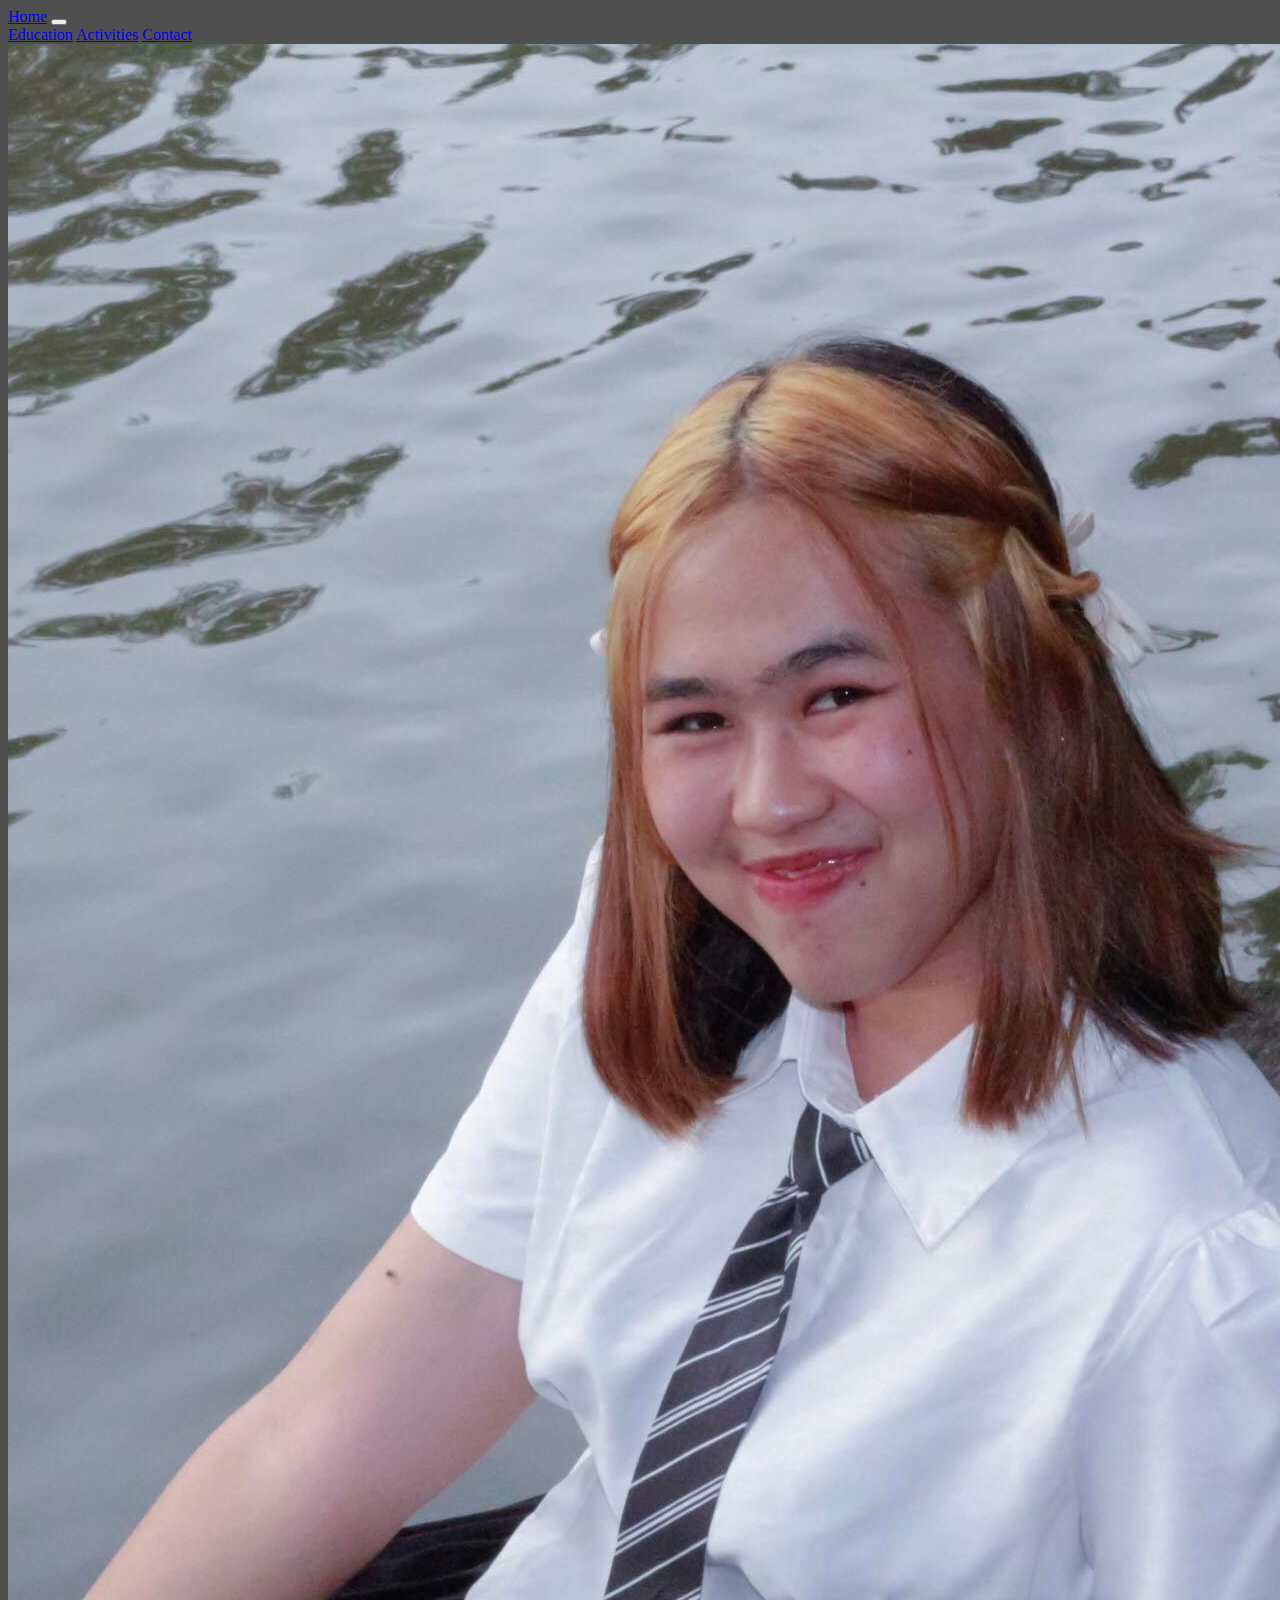
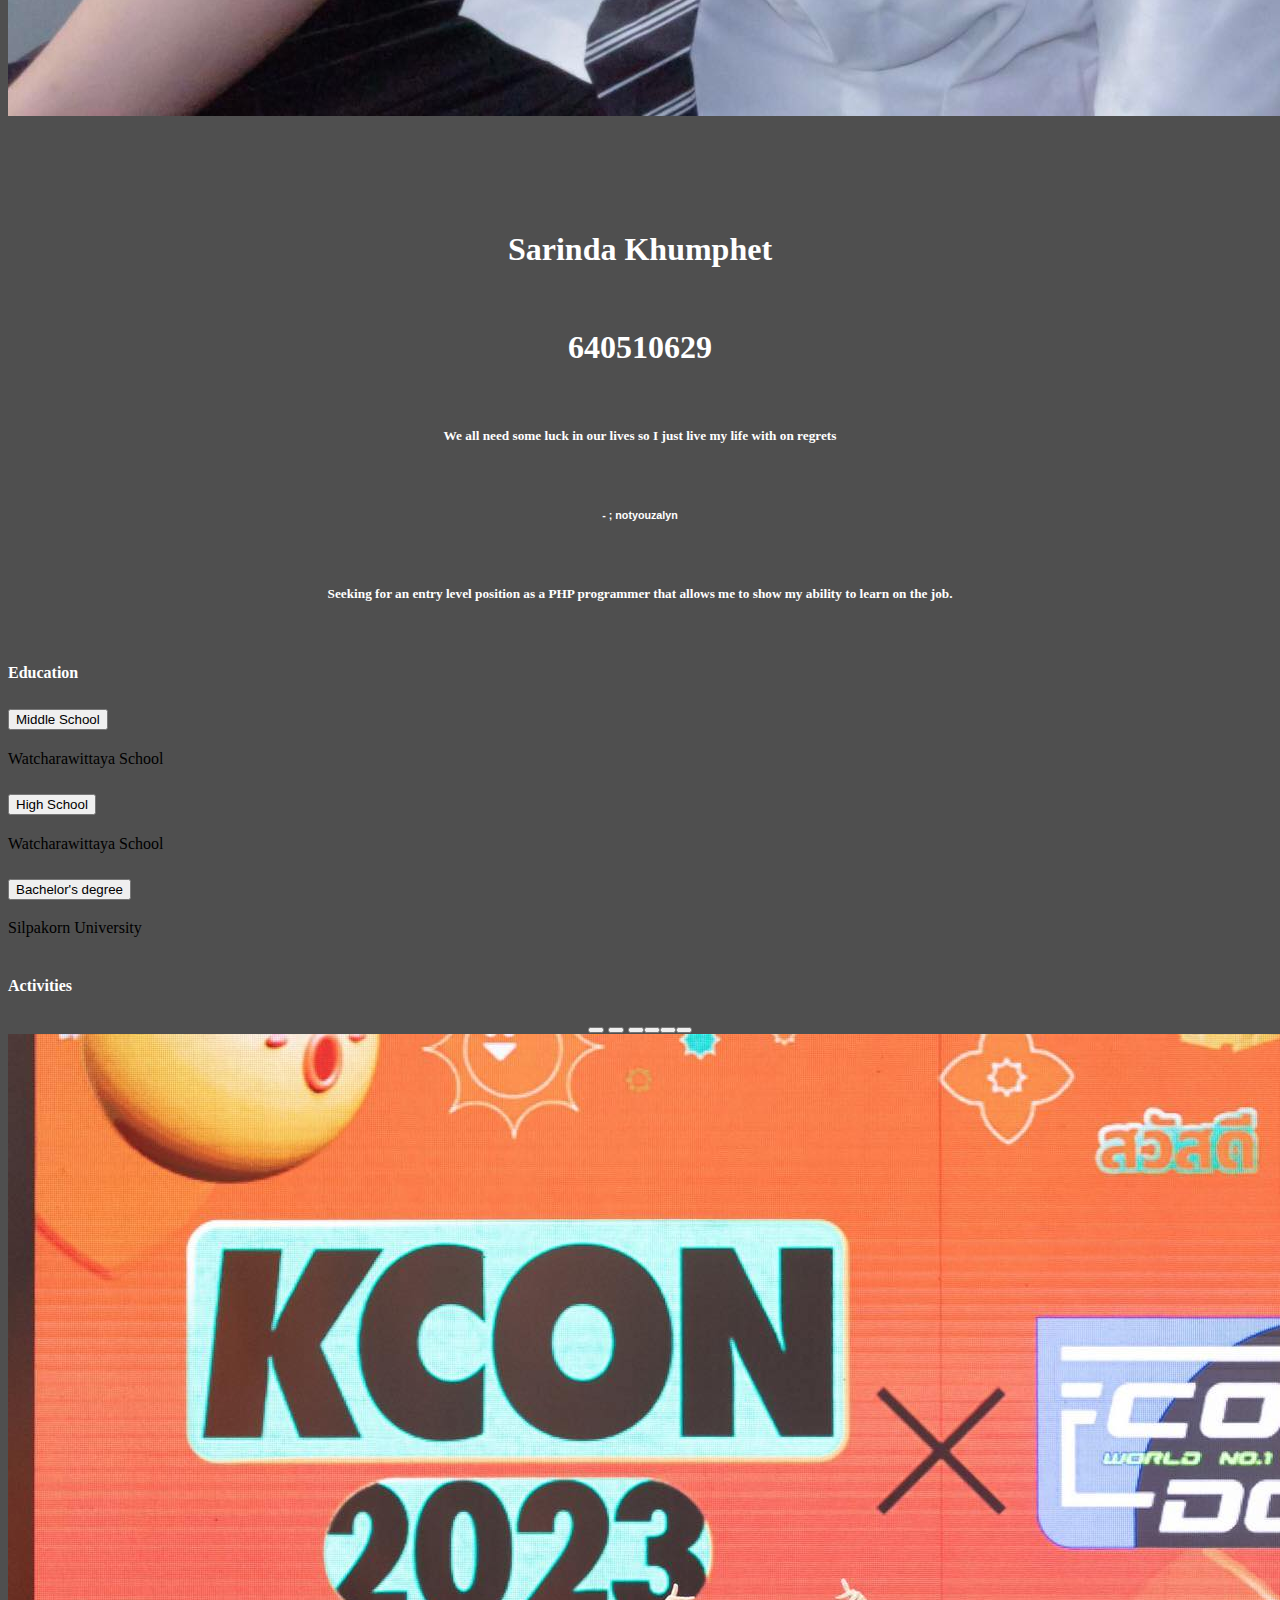
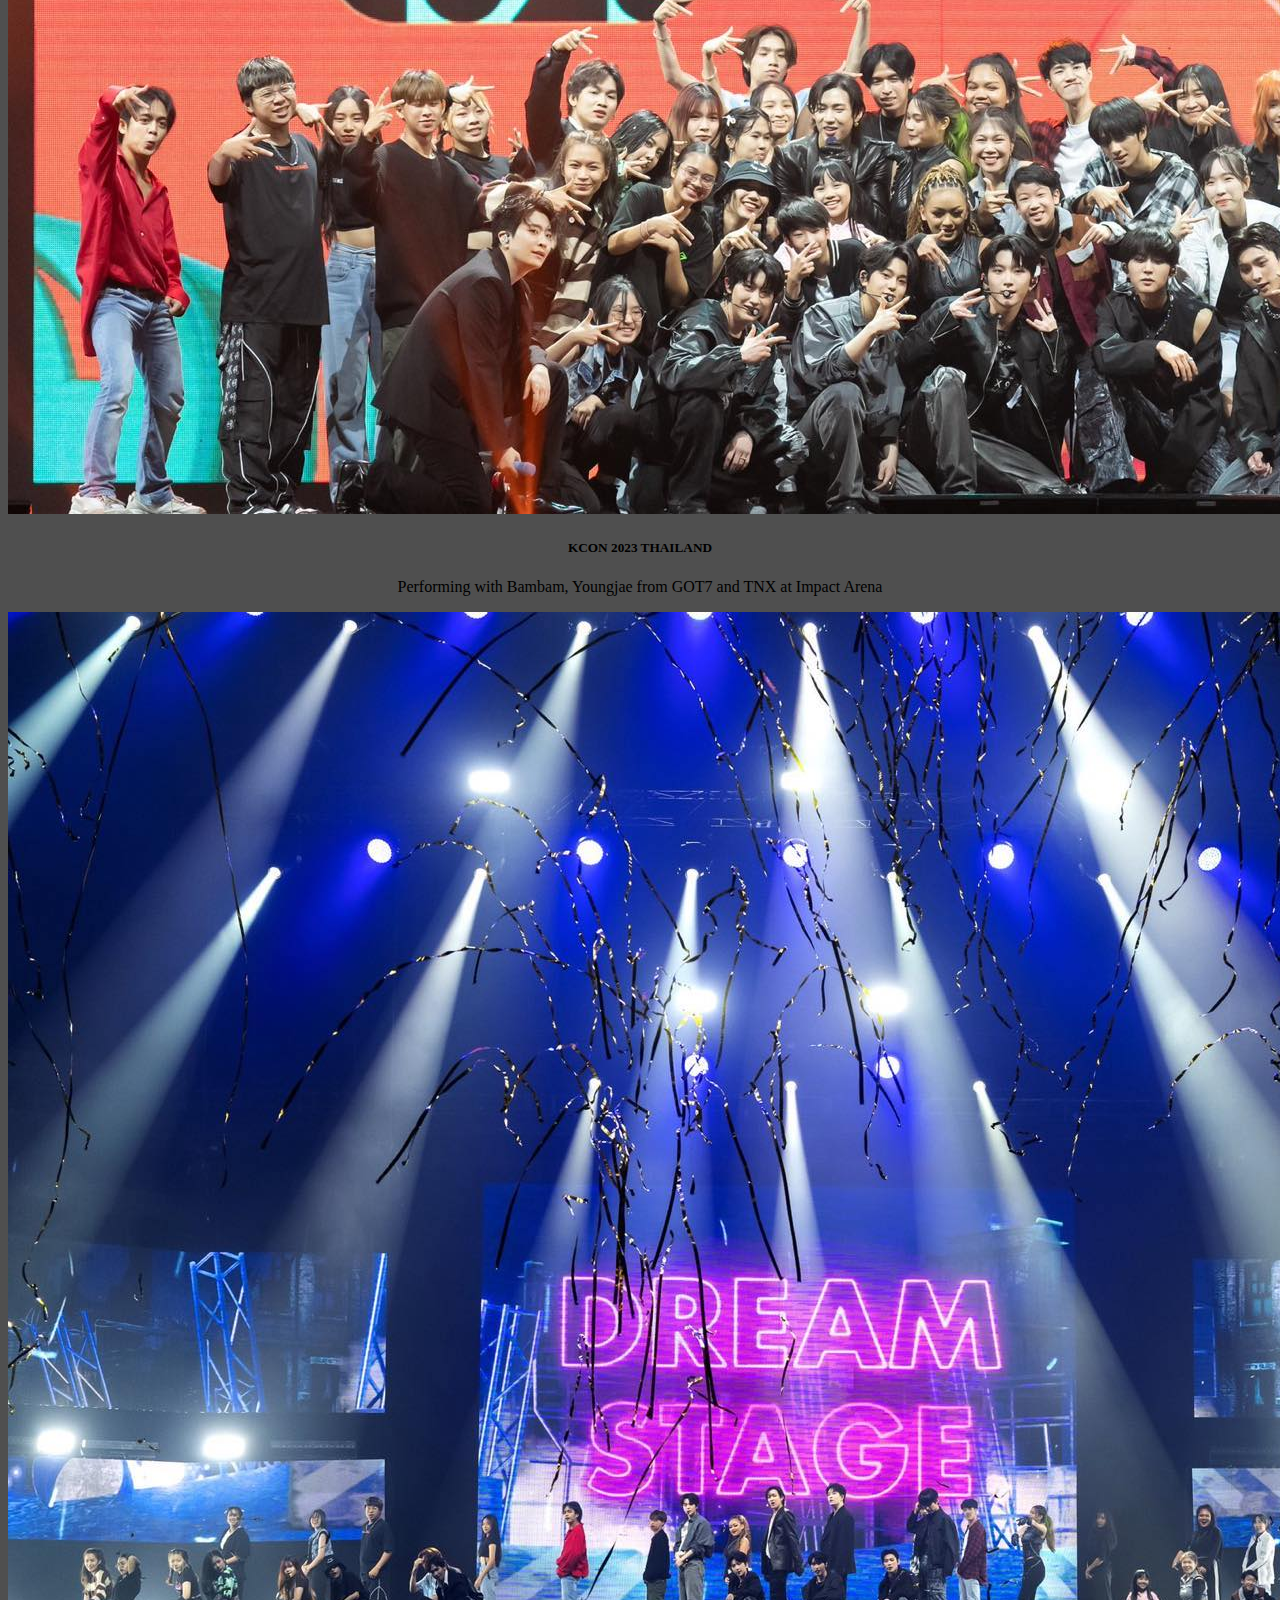
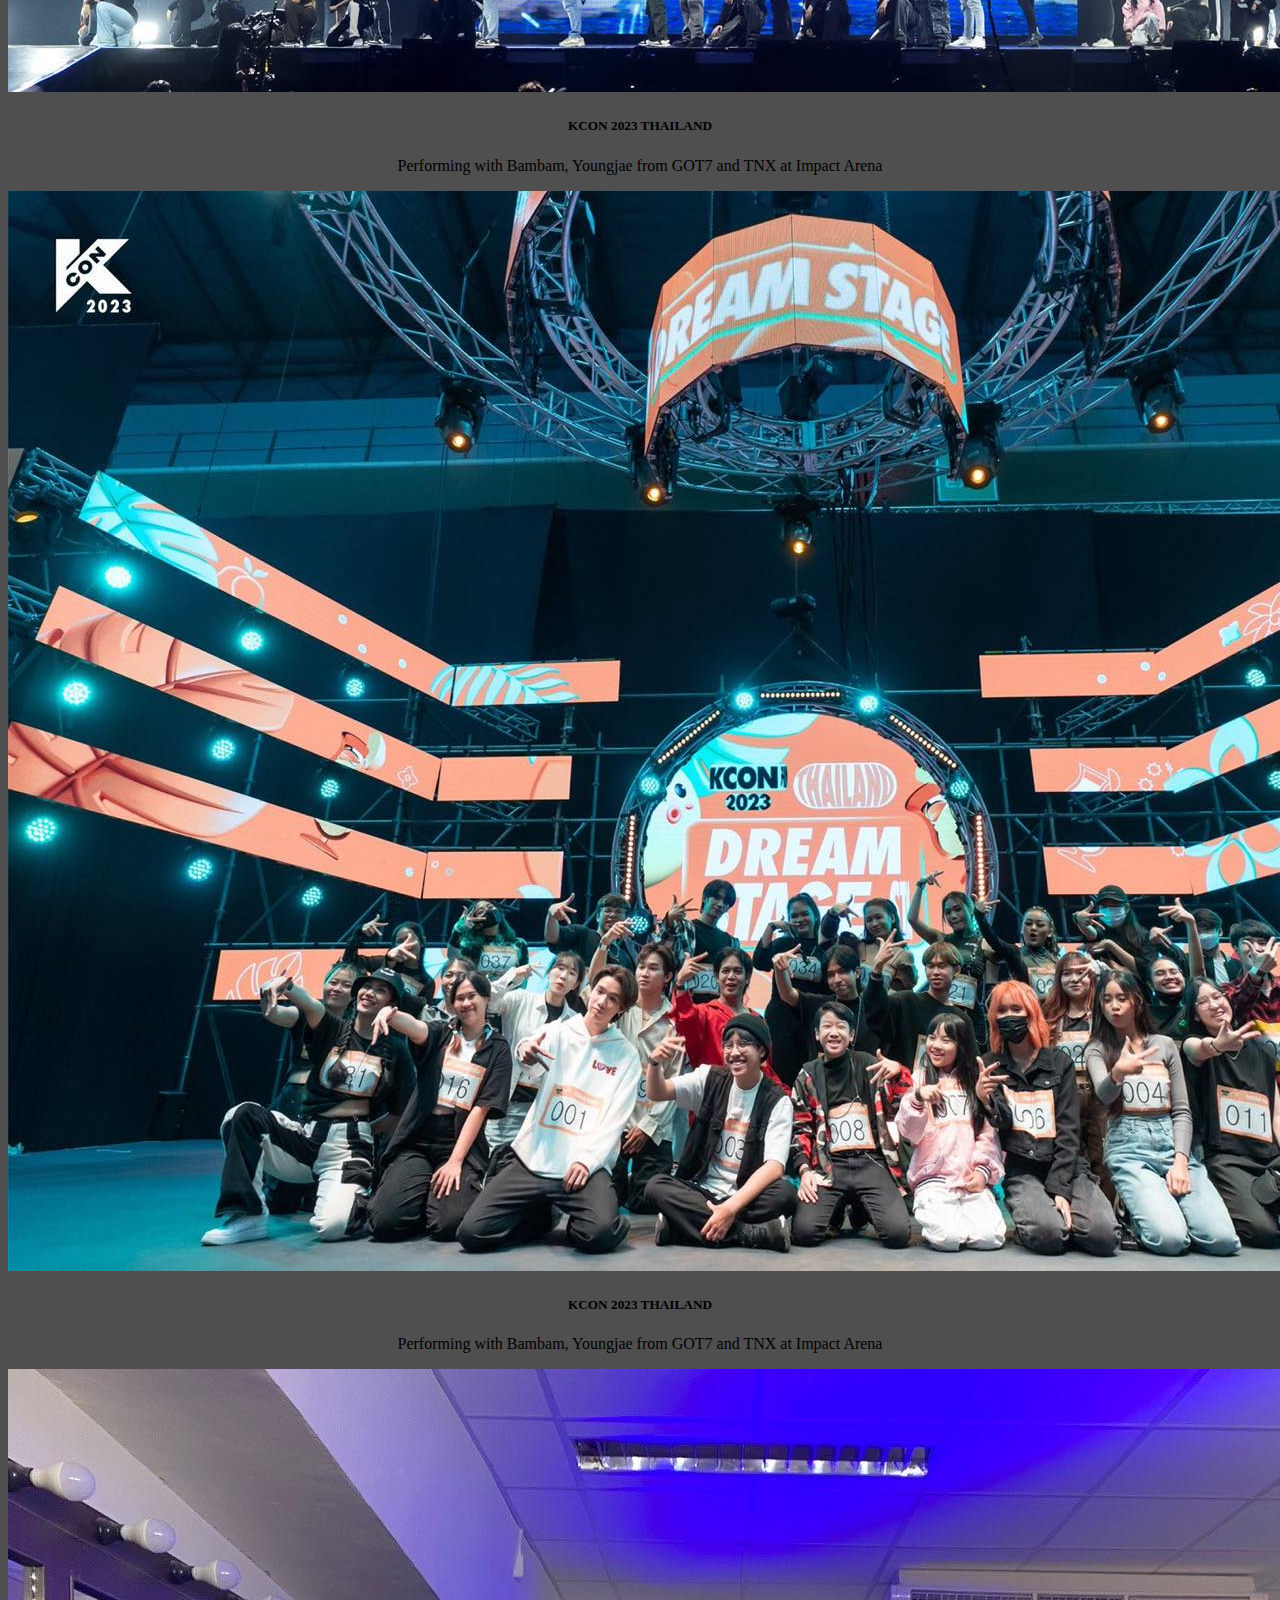
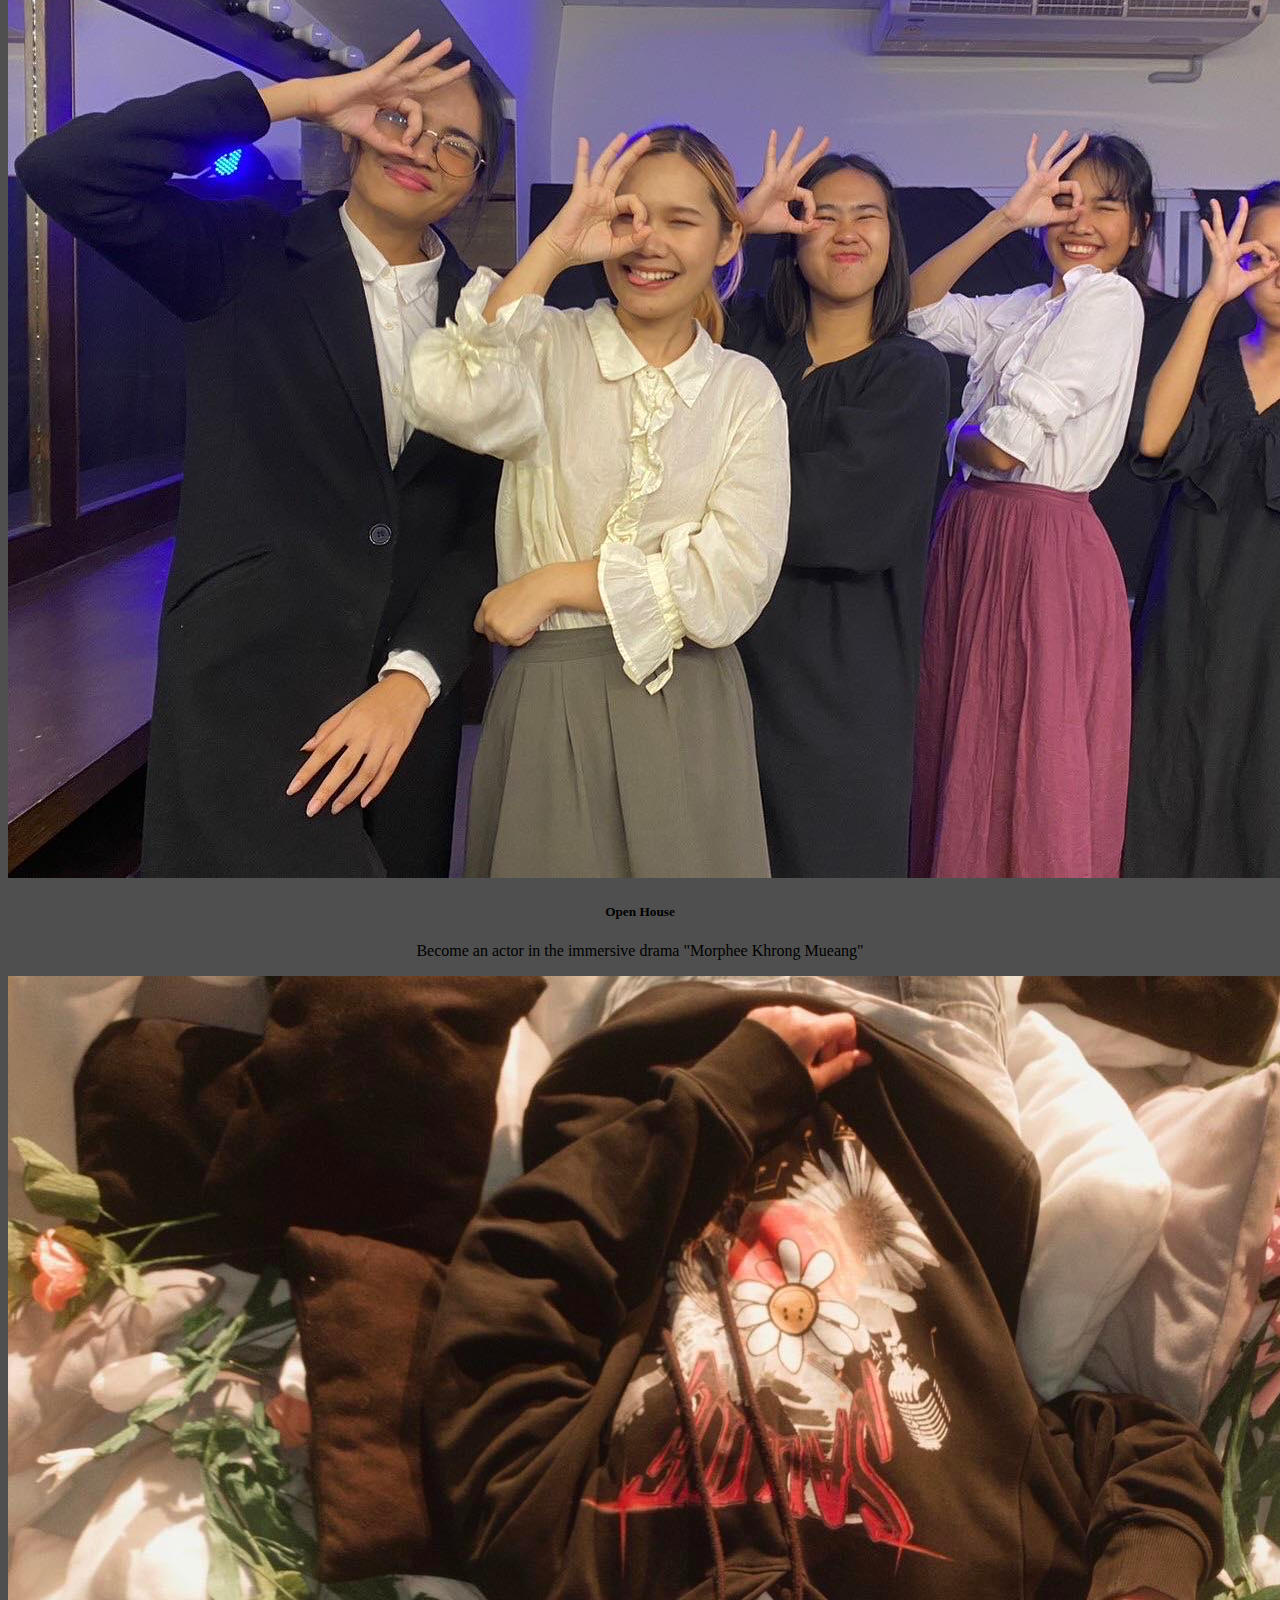
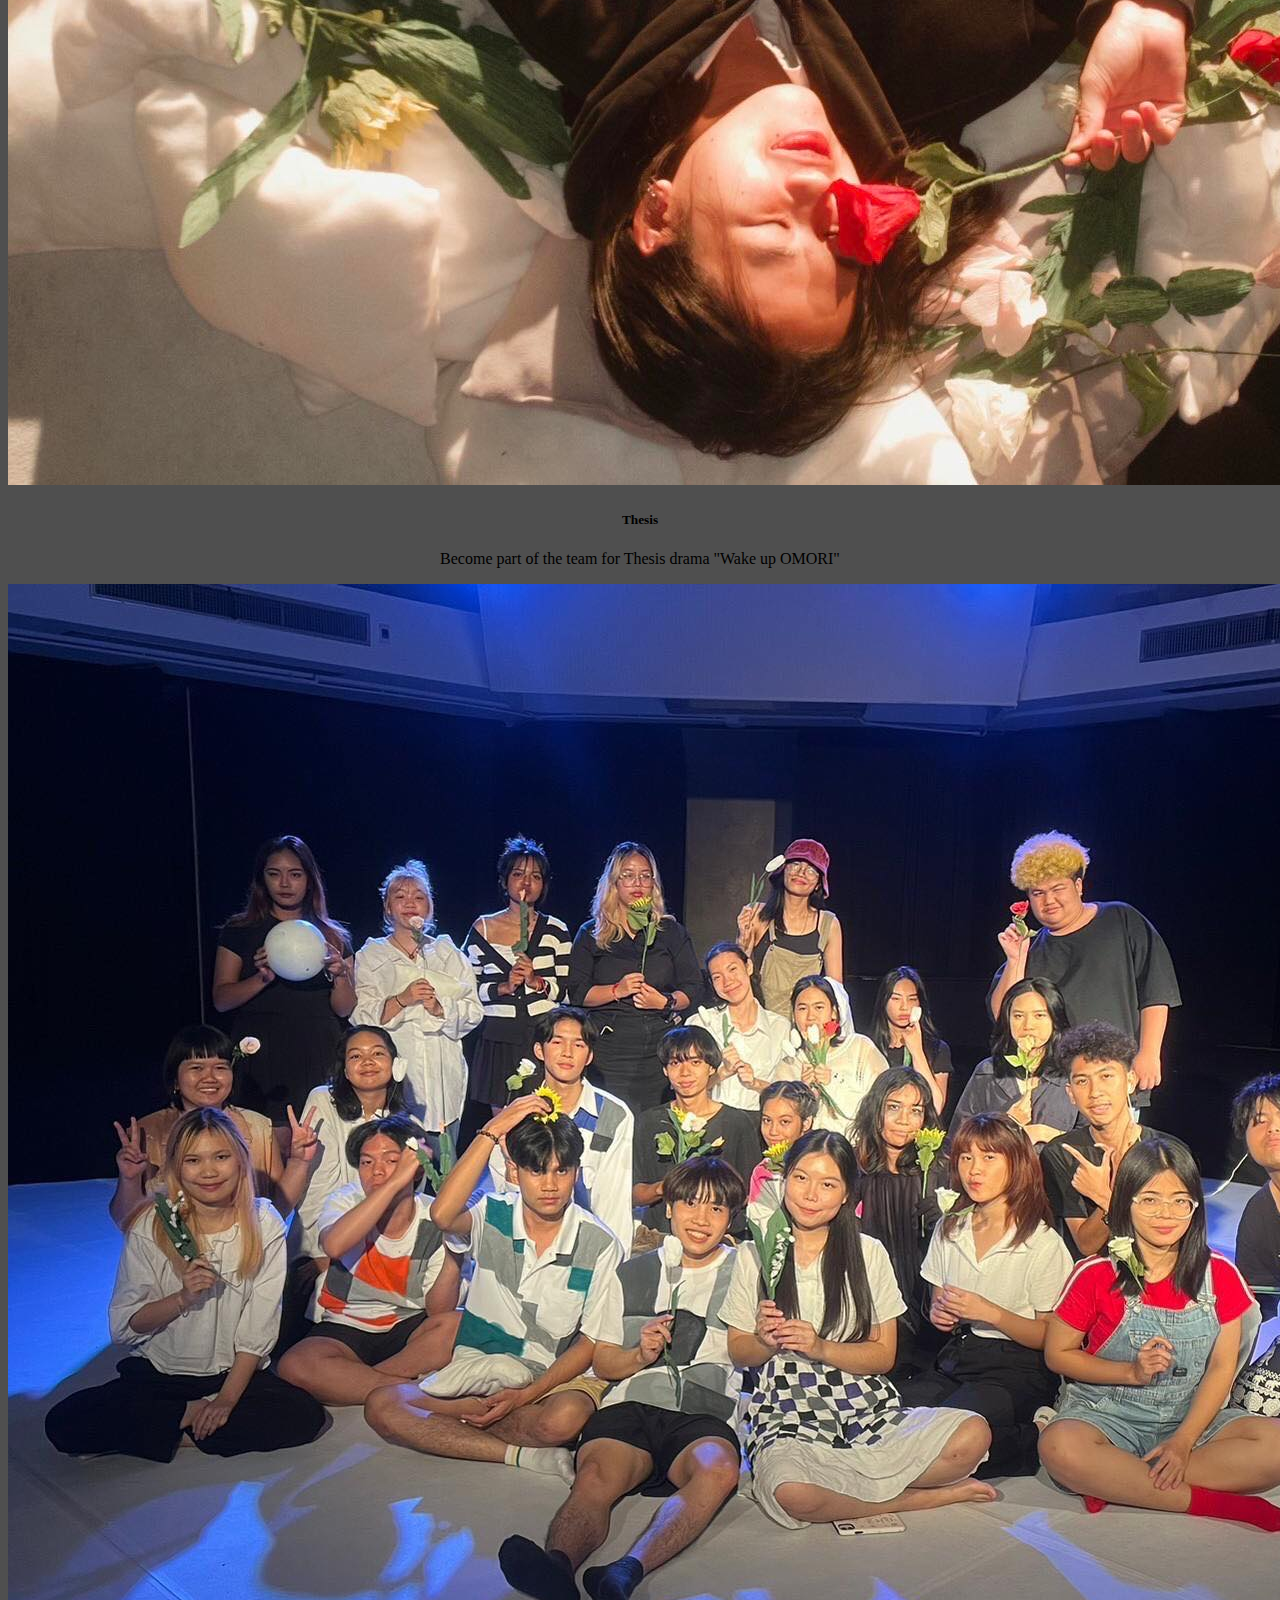
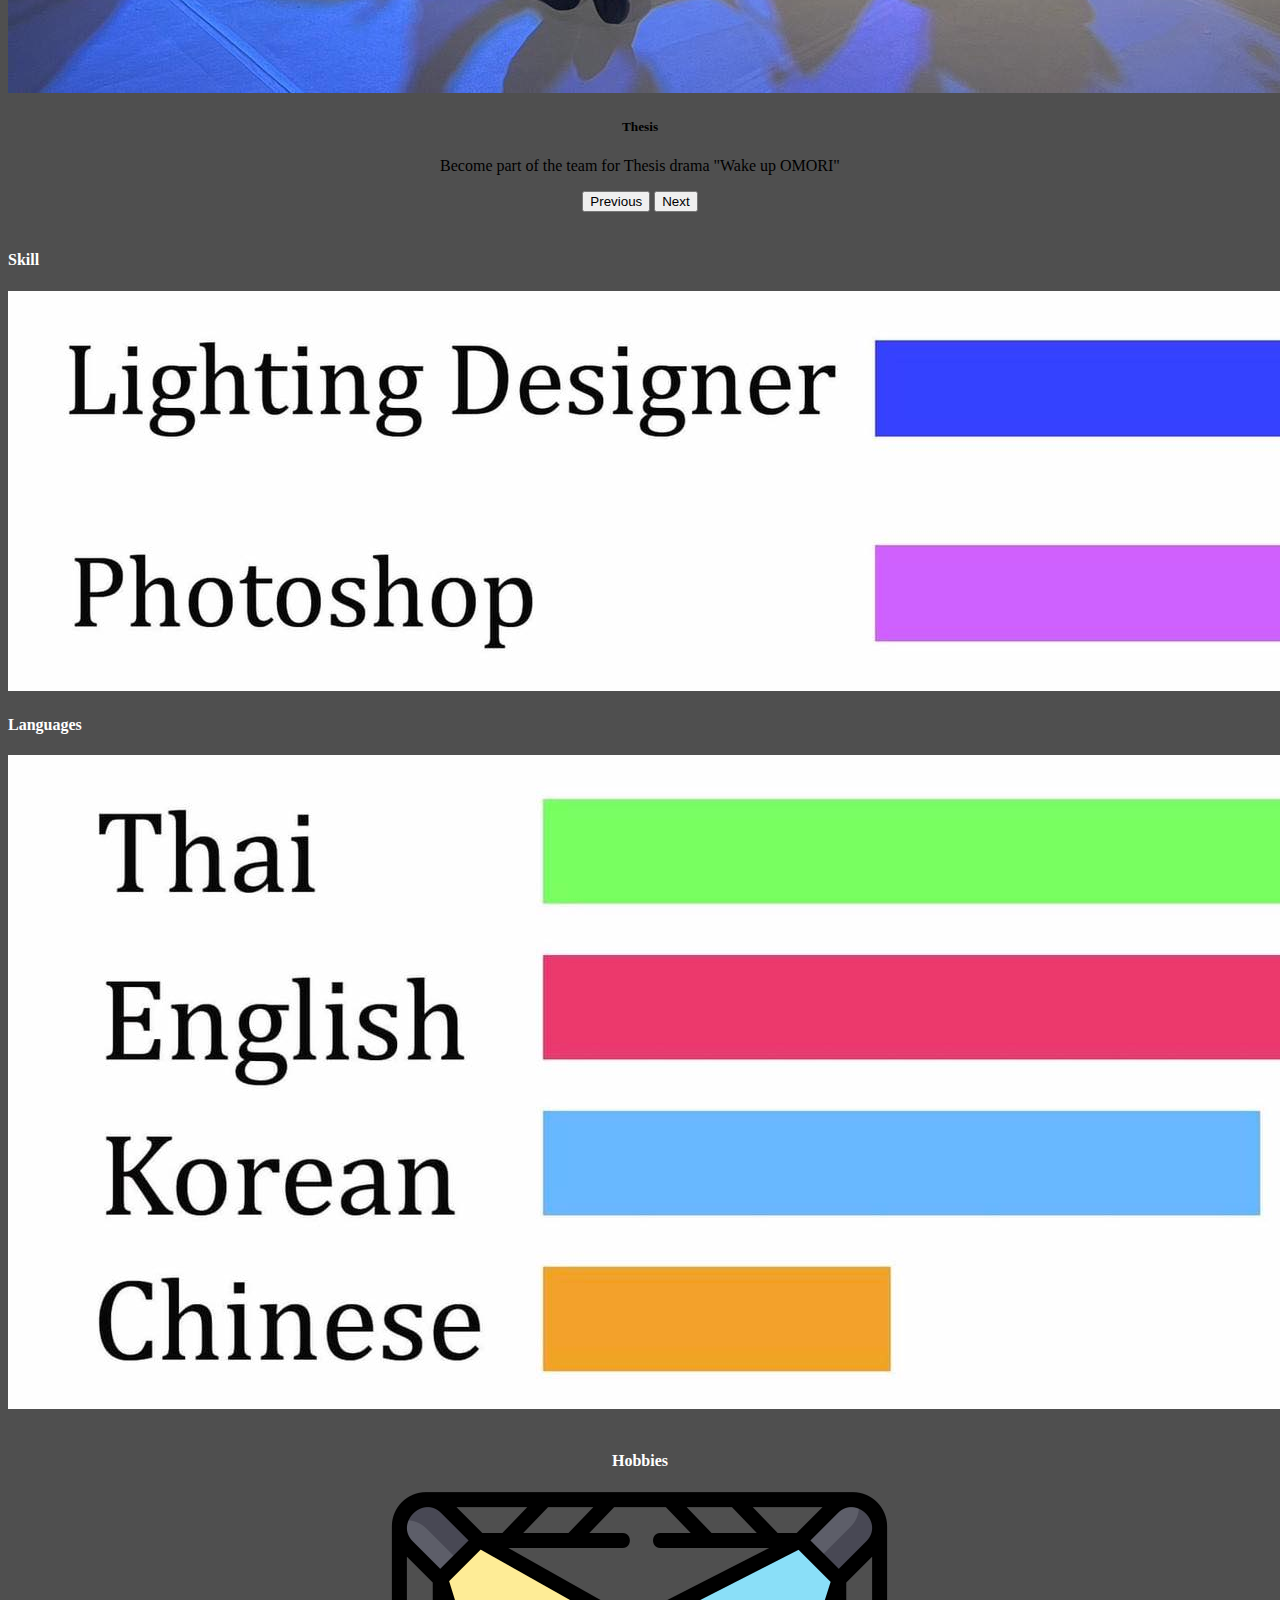
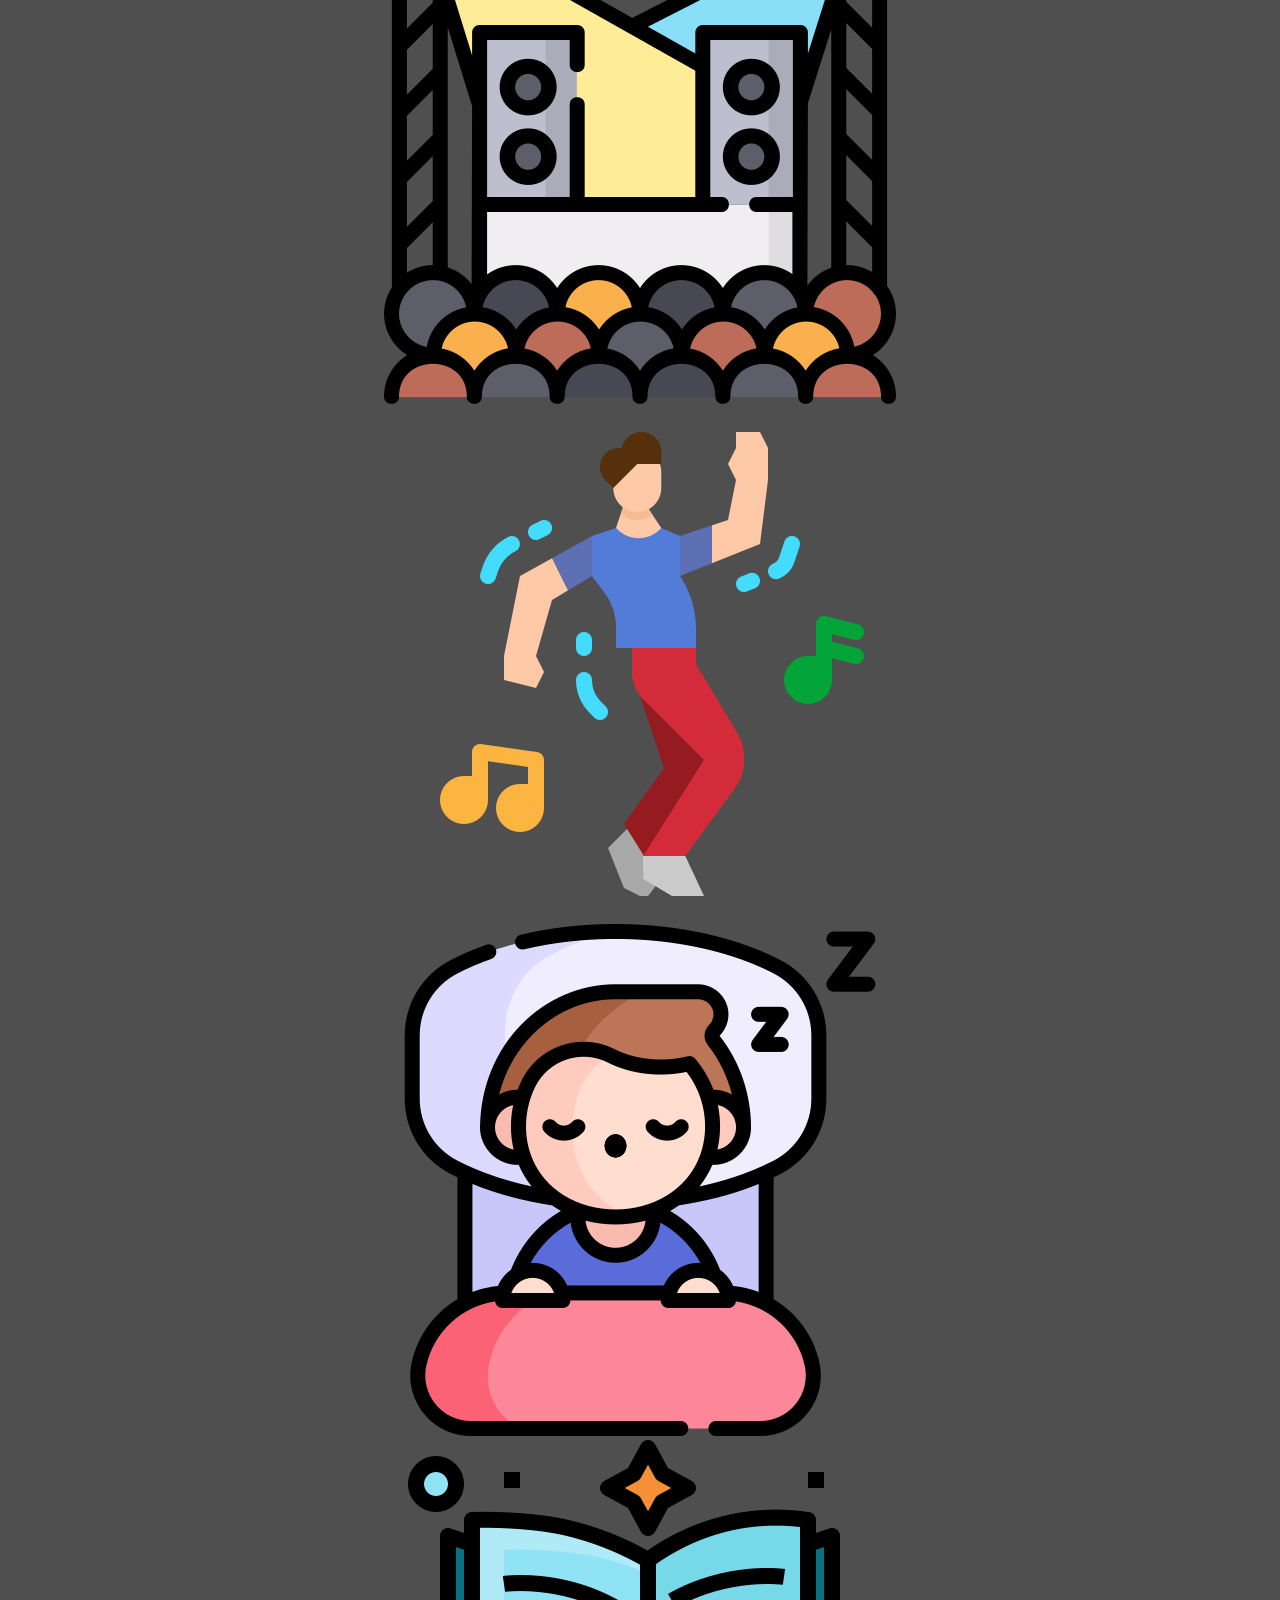
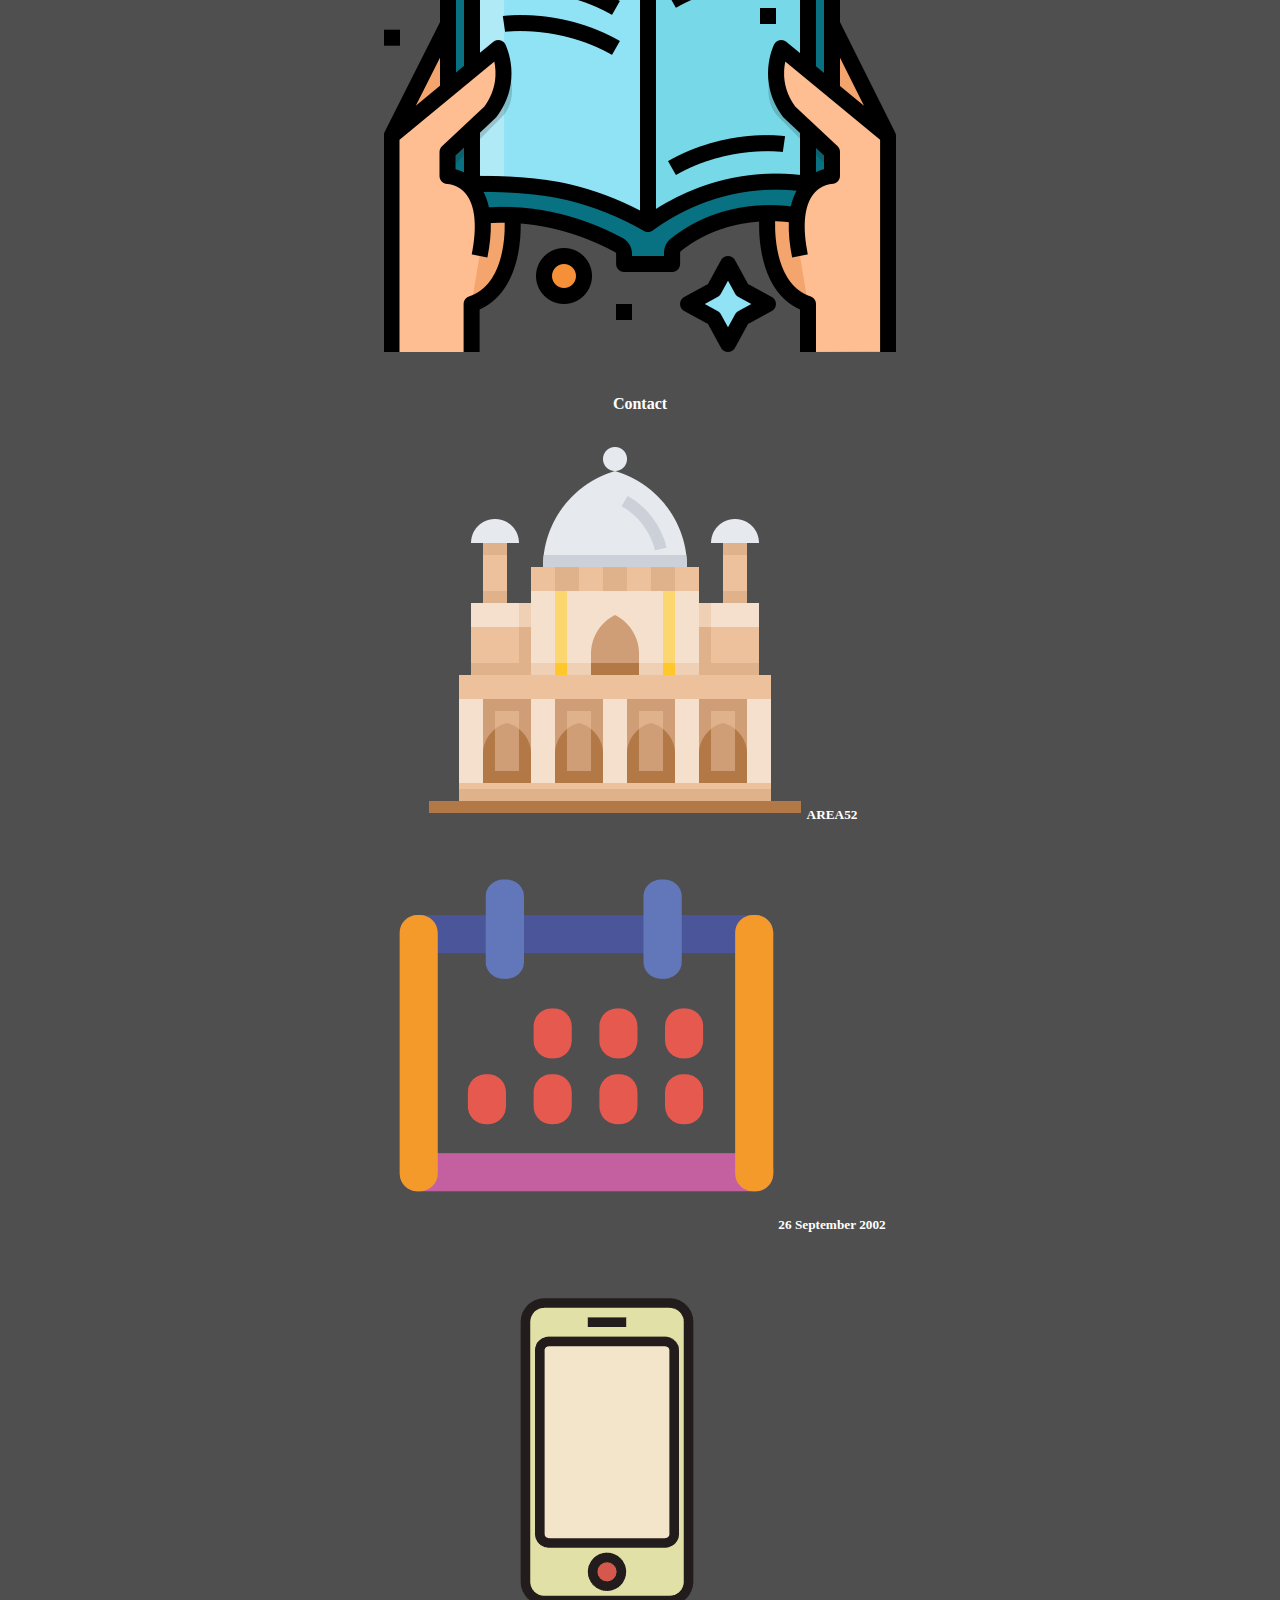
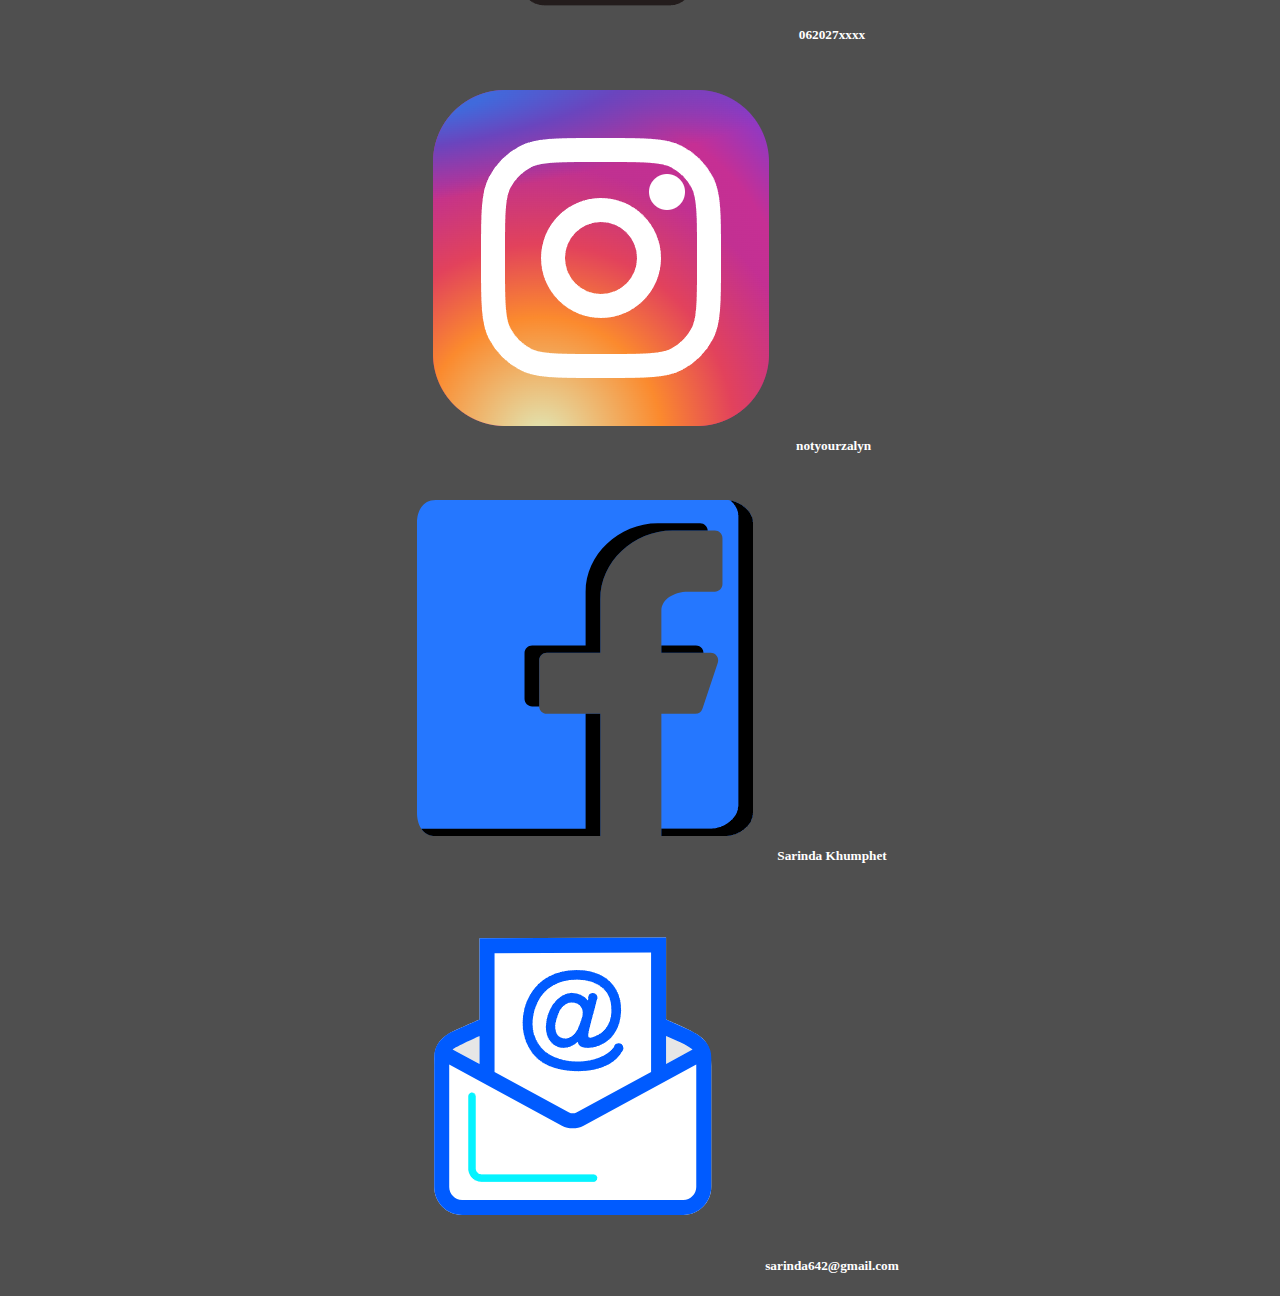
<file: index.html>
<!DOCTYPE html>
<html lang="en">
  <head>
    <meta http-equiv="content-type" content="text/html; charset=utf-8">
    <meta name="viewport" content="width=device-width, initial-scale=1">
    <title>Sarinda resume</title>
    <meta name="keyword" content="Sarinda, notyourzalyn">
    <meta name="description" content="Sarinda's resume ประกอบด้วย Education Activities Skill Languages Hobbies และ Content">
    <link href="https://cdn.jsdelivr.net/npm/bootstrap@5.3.2/dist/css/bootstrap.min.css"

      rel="stylesheet" integrity="sha384-T3c6CoIi6uLrA9TneNEoa7RxnatzjcDSCmG1MXxSR1GAsXEV/Dwwykc2MPK8M2HN"

      crossorigin="anonymous">
    <link type="text/css" rel="stylesheet" href="style.css">
  </head>
  <body class="my-bg">
    <nav class="navbar navbar-expand-lg bg-body-tertiary" "navbar=" " bg-dark=" "

      border-bottom=" " border-body" data-bs-theme="dark">
      <div class="container-fluid text-center"> <a class="navbar-brand" href="#Home">Home</a>
        <button class="navbar-toggler" type="button" data-bs-toggle="collapse" data-bs-target="#navbarNavAltMarkup"

          aria-controls="navbarNavAltMarkup" aria-expanded="false" aria-label="Toggle navigation">
          <span class="navbar-toggler-icon"></span> </button>
        <div class="collapse navbar-collapse" id="navbarNavAltMarkup">
          <div class="navbar-nav"> <a class="nav-link active" aria-current="page"

              href="#Education">Education</a> <a class="nav-link" href="#Activities">Activities</a>
            <a class="nav-link" href="#Contact">Contact</a> </div>
        </div>
      </div>
    </nav>
    <div class="container">
      <div class="row">
        <div class="col-md-5"><a id="Home"><img src="images/Profile%20new.jpg" class="img-fluid"

              alt="Profile pic"></a></div>
        <div class="col-md-7"> <br>
          <br>
          <br>
          <br>
          <br>
          <h1 style="text-align: center;"> <span style="color: white;">Sarinda
              Khumphet</span> </h1>
          <br>
          <h1 style="text-align: center;"> <span style="color: white;">640510629</span>
          </h1>
          <br>
          <div style="text-align: center;">
            <h5> <span style="color: white;">We all need some luck in our lives
                so I just live my life</span> <span style="color: white;">with
                on regrets</span></h5>
            <br>
            <h6> <span style="color: white;">- ; notyouzalyn</span> </h6>
          </div>
        </div>
      </div>
      <br>
      <div class="row-fluid" style="text-align: center;">
        <h5> <span style="color: white;">Seeking for an entry level position as
            a PHP programmer that allows me to show my ability to learn on the
            job.</span> </h5>
      </div>
      <br>
      <div class="row-fluid">
        <h4> <a name="Education" id="Education"></a><span style="color: white;">Education</span>
        </h4>
        <div class="accordion accordion-flush" id="accordionFlushExample">
          <div class="accordion-item">
            <h2 class="accordion-header"> <button class="accordion-button collapsed"

                type="button" data-bs-toggle="collapse" data-bs-target="#flush-collapseOne"

                aria-expanded="false" aria-controls="flush-collapseOne"> Middle
                School </button> </h2>
            <div id="flush-collapseOne" class="accordion-collapse collapse" data-bs-parent="#accordionFlushExample">
              <div class="accordion-body">Watcharawittaya School</div>
            </div>
          </div>
          <div class="accordion-item">
            <h2 class="accordion-header"> <button class="accordion-button collapsed"

                type="button" data-bs-toggle="collapse" data-bs-target="#flush-collapseTwo"

                aria-expanded="false" aria-controls="flush-collapseTwo"> High
                School </button> </h2>
            <div id="flush-collapseTwo" class="accordion-collapse collapse" data-bs-parent="#accordionFlushExample">
              <div class="accordion-body">Watcharawittaya School</div>
            </div>
          </div>
          <div class="accordion-item">
            <h2 class="accordion-header"> <button class="accordion-button collapsed"

                type="button" data-bs-toggle="collapse" data-bs-target="#flush-collapseThree"

                aria-expanded="false" aria-controls="flush-collapseThree">
                Bachelor's degree </button> </h2>
            <div id="flush-collapseThree" class="accordion-collapse collapse" data-bs-parent="#accordionFlushExample">
              <div class="accordion-body">Silpakorn University</div>
            </div>
          </div>
        </div>
      </div>
      <br>
      <div class="row-fluid" style="text-align: center;">
        <h4 style="text-align: left;"> <span style="color: white;"><a name="Activities"

              id="Activities"></a>Activities</span> </h4>
        <div id="carouselExampleCaptions" class="carousel slide">
          <div class="carousel-indicators"> <button type="button" data-bs-target="#carouselExampleCaptions"

              data-bs-slide-to="0" class="active" aria-current="true" aria-label="Slide 1"></button>
            <button type="button" data-bs-target="#carouselExampleCaptions" data-bs-slide-to="1"

              aria-label="Slide 2"></button> <button type="button" data-bs-target="#carouselExampleCaptions"

              data-bs-slide-to="2" aria-label="Slide 3"></button><button type="button"

              data-bs-target="#carouselExampleCaptions" data-bs-slide-to="3" aria-label="Slide 4"></button><button

              type="button" data-bs-target="#carouselExampleCaptions" data-bs-slide-to="4"

              aria-label="Slide 5"></button><button type="button" data-bs-target="#carouselExampleCaptions"

              data-bs-slide-to="5" aria-label="Slide 6"></button></div>
          <div class="carousel-inner">
            <div class="carousel-item active"> <img src="images/Kcon1.jpg" class="d-block w-100"

                alt="...">
              <div class="carousel-caption d-none d-md-block">
                <h5>KCON 2023 THAILAND</h5>
                <p>Performing with Bambam, Youngjae from GOT7 and TNX at Impact
                  Arena</p>
              </div>
            </div>
            <div class="carousel-item"> <img src="images/Kcon2.jpg" class="d-block w-100"

                alt="...">
              <div class="carousel-caption d-none d-md-block">
                <h5>KCON 2023 THAILAND</h5>
                <p>Performing with Bambam, Youngjae from GOT7 and TNX at Impact
                  Arena</p>
              </div>
            </div>
            <div class="carousel-item"> <img src="images/Kcon3.jpg" class="d-block w-100"

                alt="...">
              <div class="carousel-caption d-none d-md-block">
                <h5>KCON 2023 THAILAND</h5>
                <p>Performing with Bambam, Youngjae from GOT7 and TNX at Impact
                  Arena</p>
              </div>
            </div>
            <div class="carousel-item"> <img src="images/opp.jpg" class="d-block w-100"

                alt="...">
              <div class="carousel-caption d-none d-md-block">
                <h5>Open House</h5>
                <p>Become an actor in the immersive drama "Morphee Khrong
                  Mueang"</p>
              </div>
            </div>
            <div class="carousel-item"> <img src="images/OMORI.jpg" class="d-block w-100"

                alt="...">
              <div class="carousel-caption d-none d-md-block">
                <h5>Thesis</h5>
                <p>Become part of the team for Thesis drama "Wake up OMORI"</p>
              </div>
            </div>
            <div class="carousel-item"> <img src="images/wake.jpg" class="d-block w-100"

                alt="...">
              <div class="carousel-caption d-none d-md-block">
                <h5>Thesis</h5>
                <p>Become part of the team for Thesis drama "Wake up OMORI"</p>
              </div>
            </div>
          </div>
          <button class="carousel-control-prev" type="button" data-bs-target="#carouselExampleCaptions"

            data-bs-slide="prev"> <span class="carousel-control-prev-icon" aria-hidden="true"></span>
            <span class="visually-hidden">Previous</span> </button> <button class="carousel-control-next"

            type="button" data-bs-target="#carouselExampleCaptions" data-bs-slide="next">
            <span class="carousel-control-next-icon" aria-hidden="true"></span>
            <span class="visually-hidden">Next</span> </button> </div>
      </div>
      <br>
      <div class="row">
        <div class="col-md-6">
          <h4> <span style="color: white;">Skill</span> </h4>
          <img src="images/Skill.jpg" class="img-fluid" alt="skill"></div>
        <div class="col-md-6">
          <h4> <span style="color: white;">Languages</span> </h4>
          <img src="images/%E0%B8%A0%E0%B8%B2%E0%B8%A9%E0%B8%B2.jpg" class="img-fluid"

            alt="languages"></div>
      </div>
      <br>
      <div class="row">
        <h4 style="text-align: center;"> <span style="color: white;">Hobbies</span>
        </h4>
        <div class="col-md-3" style="text-align: center;"><img src="images/concert.png"

            class="img-fluid" alt="concert"></div>
        <div class="col-md-3" style="text-align: center;"><img src="images/dance.png"

            class="img-fluid" alt="dance"></div>
        <div class="col-md-3" style="text-align: center;"><img src="images/sleep.png"

            class="img-fluid" alt="sleep"></div>
        <div class="col-md-3" style="text-align: center;"><img src="images/reading-book.png"

            class="img-fluid" alt="reading book"></div>
      </div>
      <br>
      <div class="row" style="text-align: center;">
        <h4> <span style="color: white;"><a name="Contact" id="Contact"></a>Contact</span>
        </h4>
        <div class="col-md-2">
          <h5><img src="images/address.png" class="img-fluid" alt="address"><span

              style="color: white;">AREA52</span></h5>
        </div>
        <div class="col-md-2">
          <h5><img src="images/date.png" class="img-fluid" alt="date"><span style="color: white;">26
              September 2002</span></h5>
        </div>
        <div class="col-md-2">
          <h5><img src="images/phone.png" class="img-fluid" alt="phone"><span style="color: white;">062027xxxx</span></h5>
        </div>
        <div class="col-md-2">
          <h5><a href="https://instagram.com/notyourzalyn?igshid=NzZlODBkYWE4Ng%3D%3D&amp;utm_source=qr"

              target="_blank"><img src="images/instagram.png" class="img-fluid"

                alt="instagram"></a> <span style="color: white;">notyourzalyn</span>
          </h5>
        </div>
        <div class="col-md-2">
          <h5><a href="https://www.facebook.com/meang.zii" target="_blank"><img

                src="images/facebook.png" class="img-fluid" alt="facebook"></a><span

              style="color: white;">Sarinda Khumphet</span></h5>
        </div>
        <div class="col-md-2">
          <h5> <a href="mailto:sarinda642@gmail.com" target="_blank"><img src="images/mail.png"

                class="img-fluid" alt="mail"></a><span style="color: white;">sarinda642@gmail.com</span></h5>
        </div>
      </div>
    </div>
    <script src="https://cdn.jsdelivr.net/npm/bootstrap@5.3.2/dist/js/bootstrap.bundle.min.js"

integrity="sha384-C6RzsynM9kWDrMNeT87bh95OGNyZPhcTNXj1NW7RuBCsyN/o0jlpcV8Qyq46cDfL"

crossorigin="anonymous"></script>
  </body>
</html>
</file>
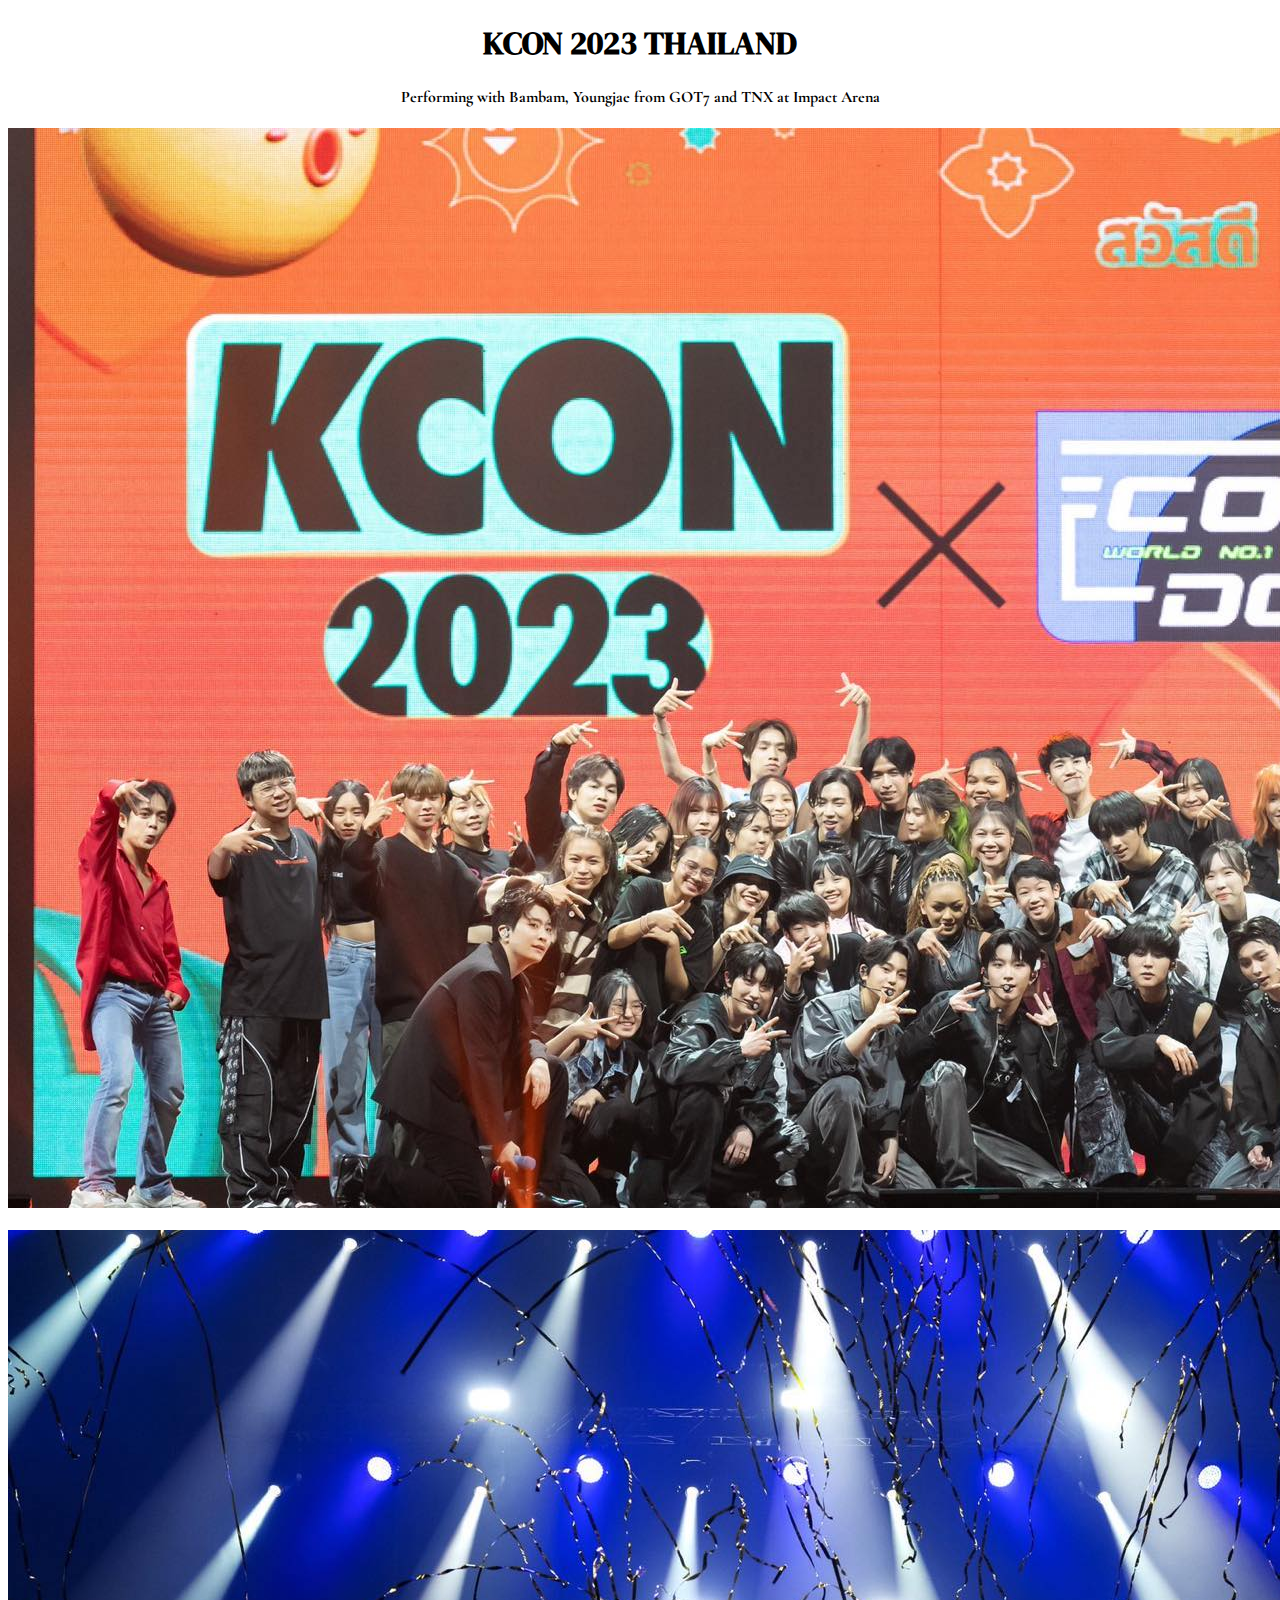
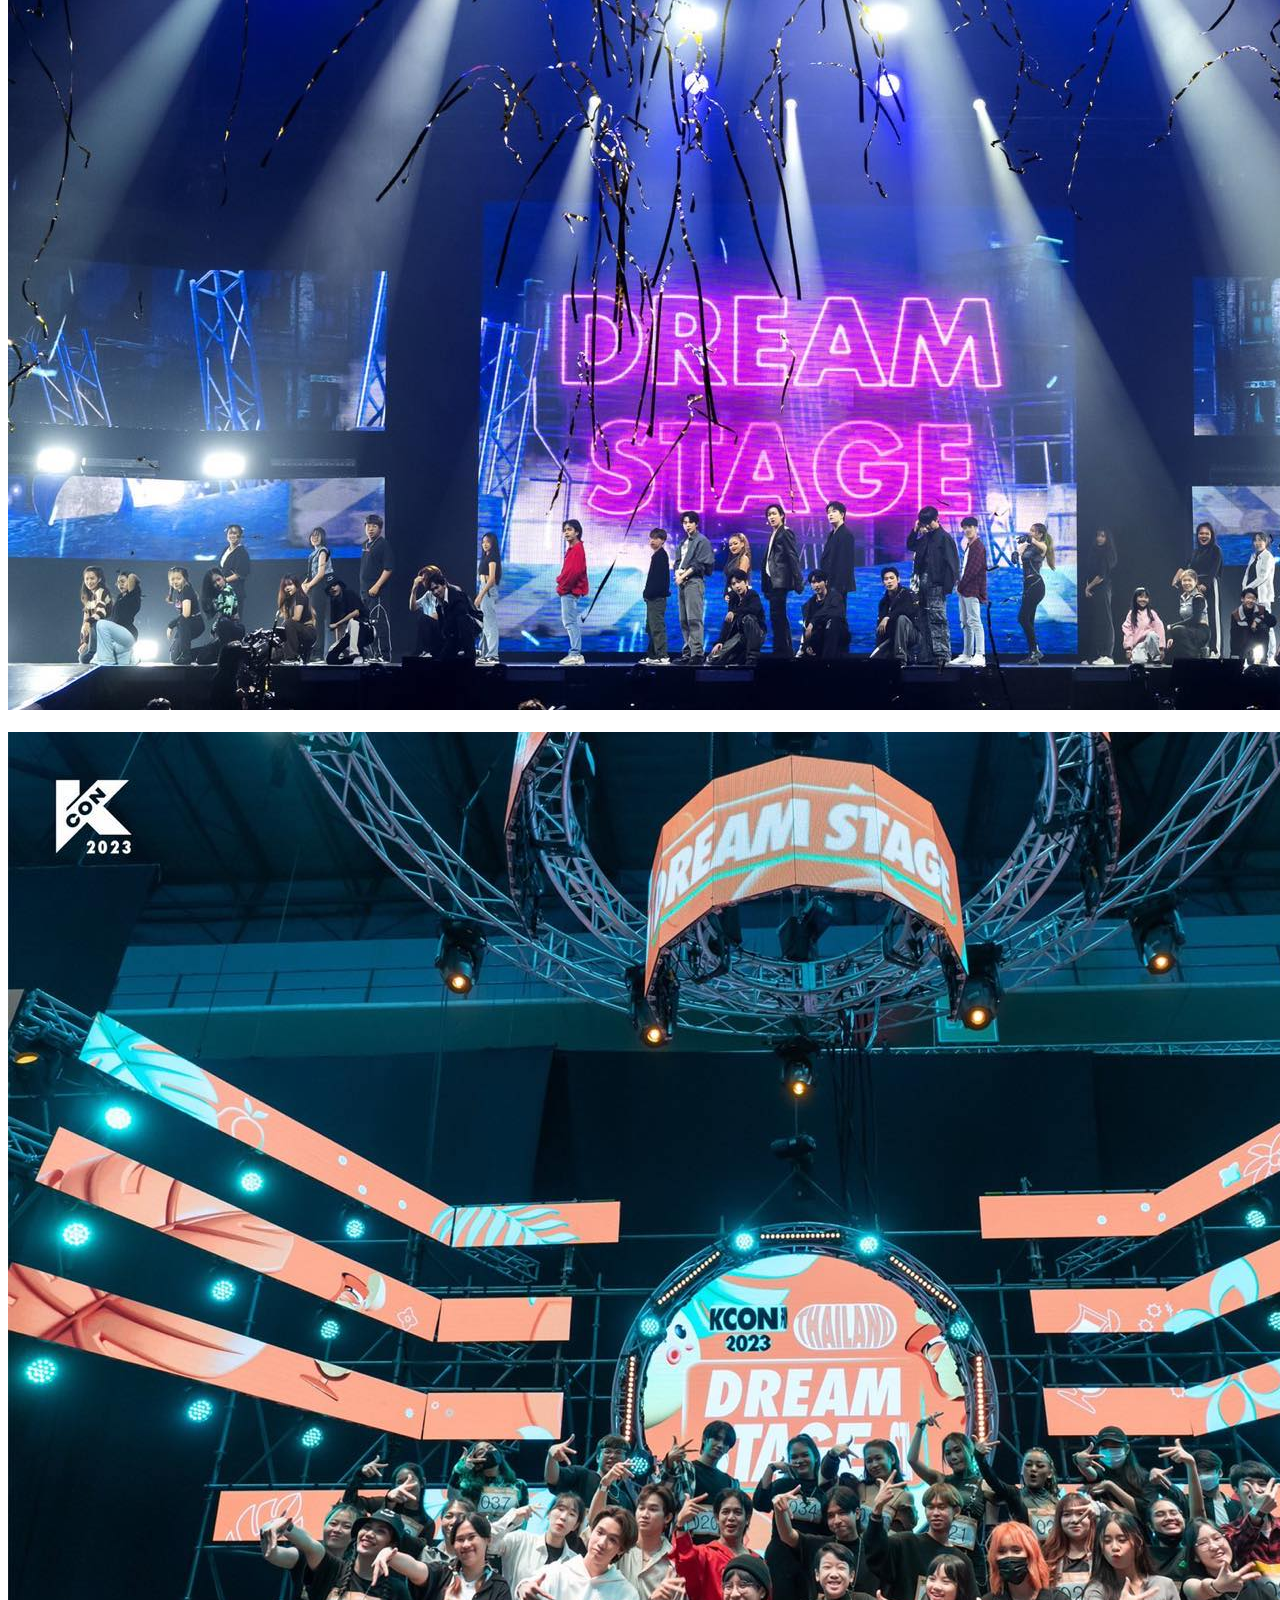
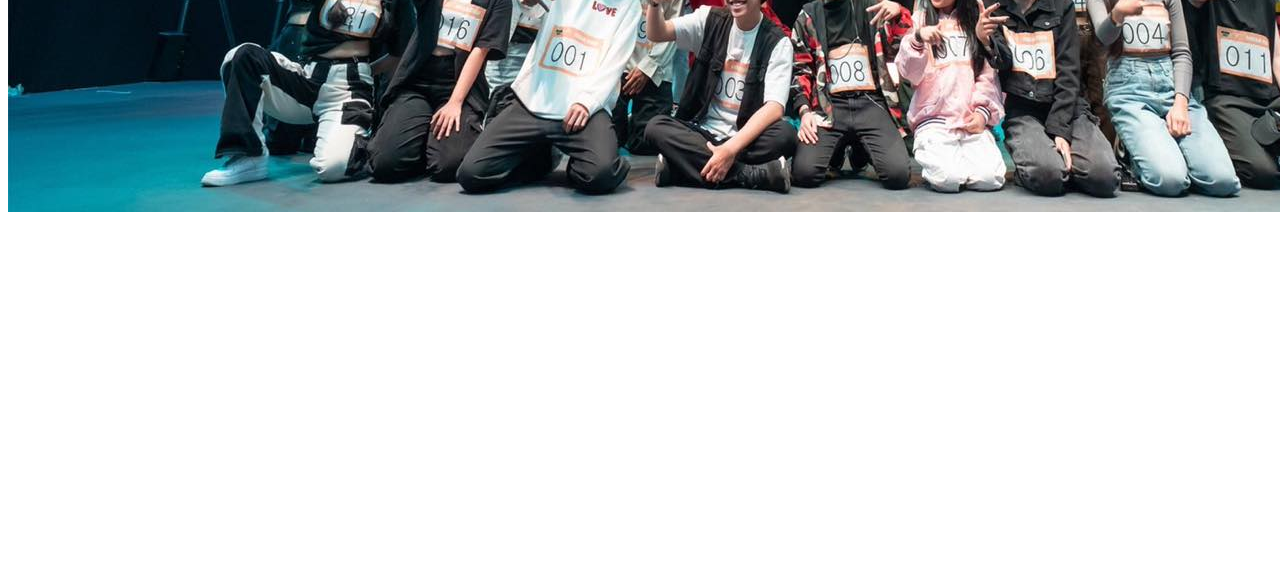
<file: index KC.html>
<!DOCTYPE html>
<html lang="en">
  <head>
    <meta http-equiv="content-type" content="text/html; charset=utf-8">
    <meta name="viewport" content="width=device-width, initial-scale=1">
    <title>Bootstrap demo</title>
    <link href="https://cdn.jsdelivr.net/npm/bootstrap@5.3.2/dist/css/bootstrap.min.css"

      rel="stylesheet" integrity="sha384-T3c6CoIi6uLrA9TneNEoa7RxnatzjcDSCmG1MXxSR1GAsXEV/Dwwykc2MPK8M2HN"

      crossorigin="anonymous">
    <link href="https://fonts.googleapis.com/css2?family=Cormorant+Garamond:wght@500&amp;family=DM+Serif+Display&amp;family=Hind+Madurai&amp;family=Libre+Baskerville:wght@700&amp;family=Nanum+Myeongjo&amp;display=swap"

      rel="stylesheet">
    <link type="text/css" rel="stylesheet" href="style.css">
  </head>
  <body>
    <div class="container">
      <div class="row">
        <h1 style="text-align: center;"> KCON 2023 THAILAND </h1>
        <h4 style=" text-align: center;"> Performing with Bambam, Youngjae from
          GOT7 and TNX at Impact Arena </h4>
      </div>
      <div class="row"><img src="images/Kcon1.jpg" class="img-fluid" alt="KCON"></div>
      <br>
      <div class="row"><img src="images/Kcon2.jpg" class="img-fluid" alt="KCON1"></div>
      <br>
      <div class="row"><img src="images/Kcon3.jpg" class="img-fluid" alt="KCON2"></div>
      <br>
      <div class="row"> <iframe src="https://www.youtube.com/embed/Vf2NZHcpKj4?si=73A_9gKRTxKoaLgi"

          title="YouTube video player" allow="accelerometer; autoplay; clipboard-write; encrypted-media; gyroscope; picture-in-picture; web-share"

          allowfullscreen="" height="315" frameborder="0" width="560"></iframe>
      </div>
    </div>
    <script src="https://cdn.jsdelivr.net/npm/bootstrap@5.3.2/dist/js/bootstrap.bundle.min.js"

integrity="sha384-C6RzsynM9kWDrMNeT87bh95OGNyZPhcTNXj1NW7RuBCsyN/o0jlpcV8Qyq46cDfL"

crossorigin="anonymous"></script>
  </body>
</html>
</file>
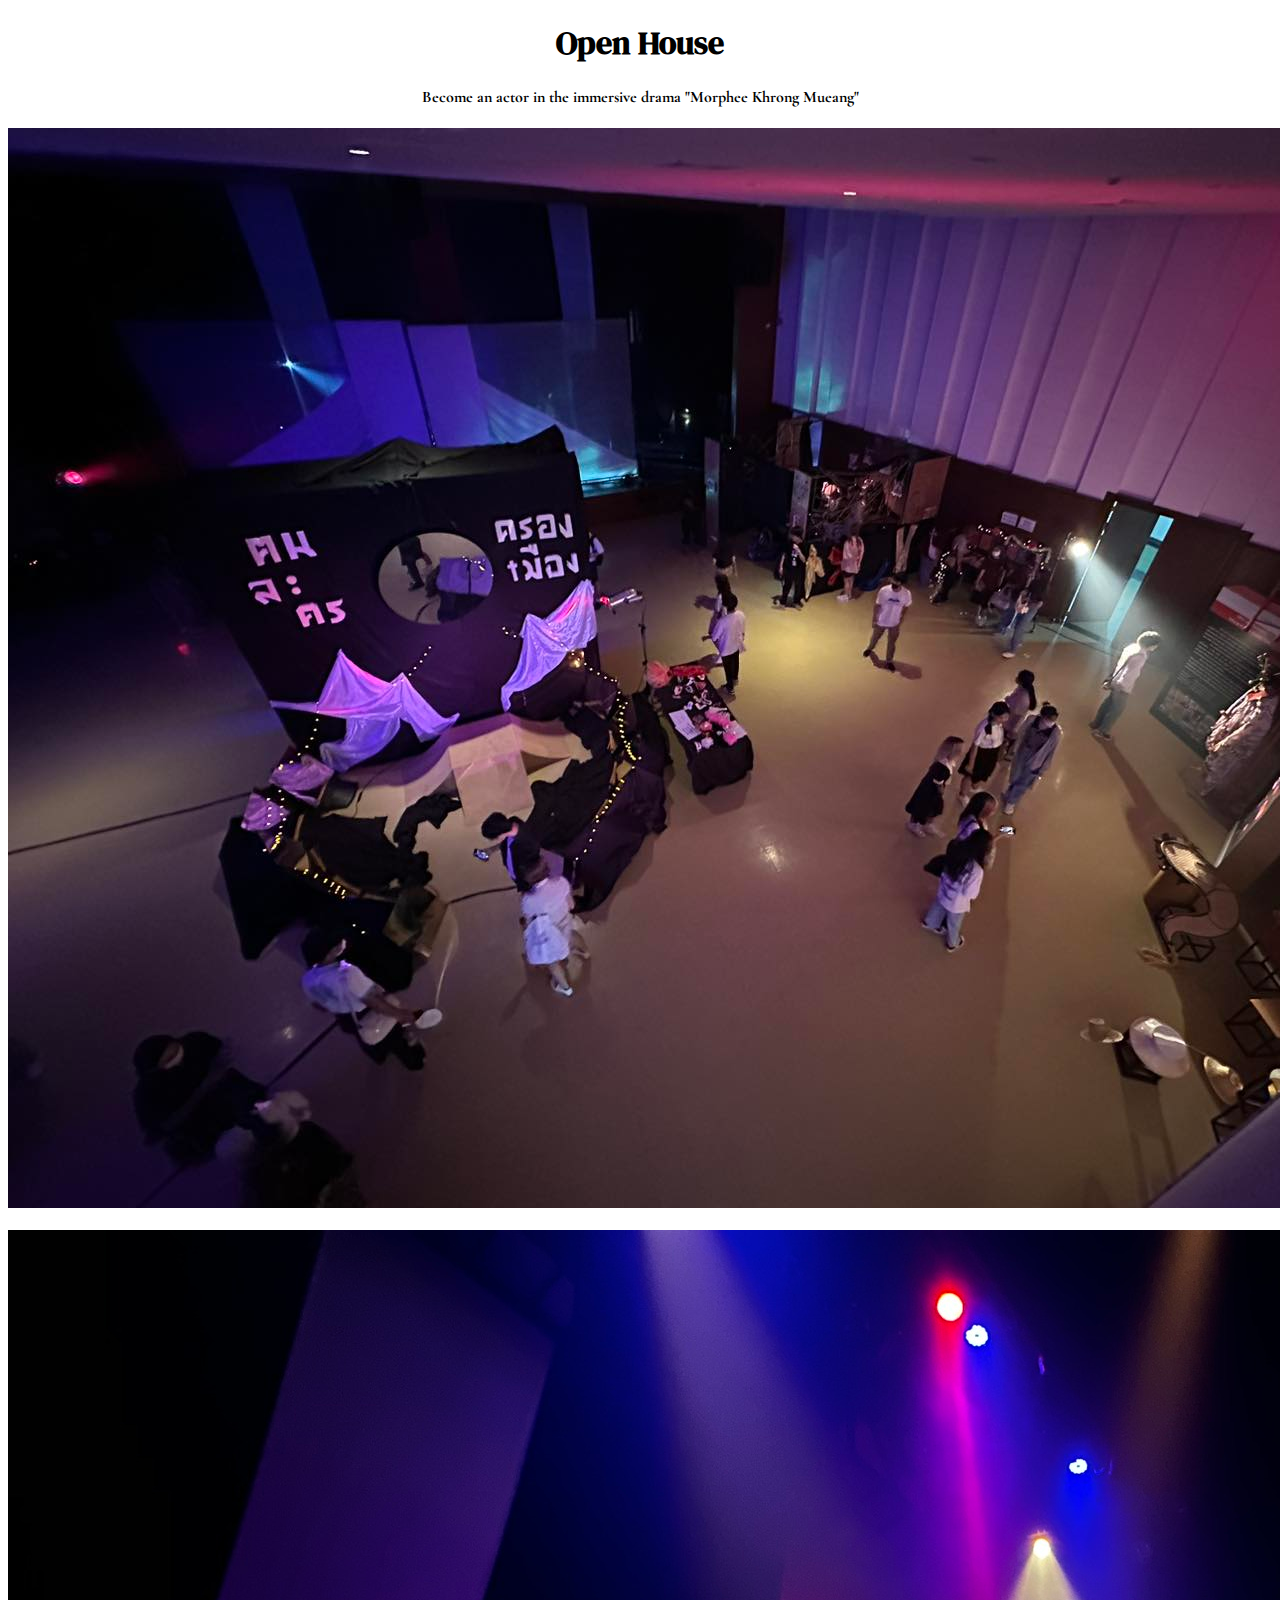
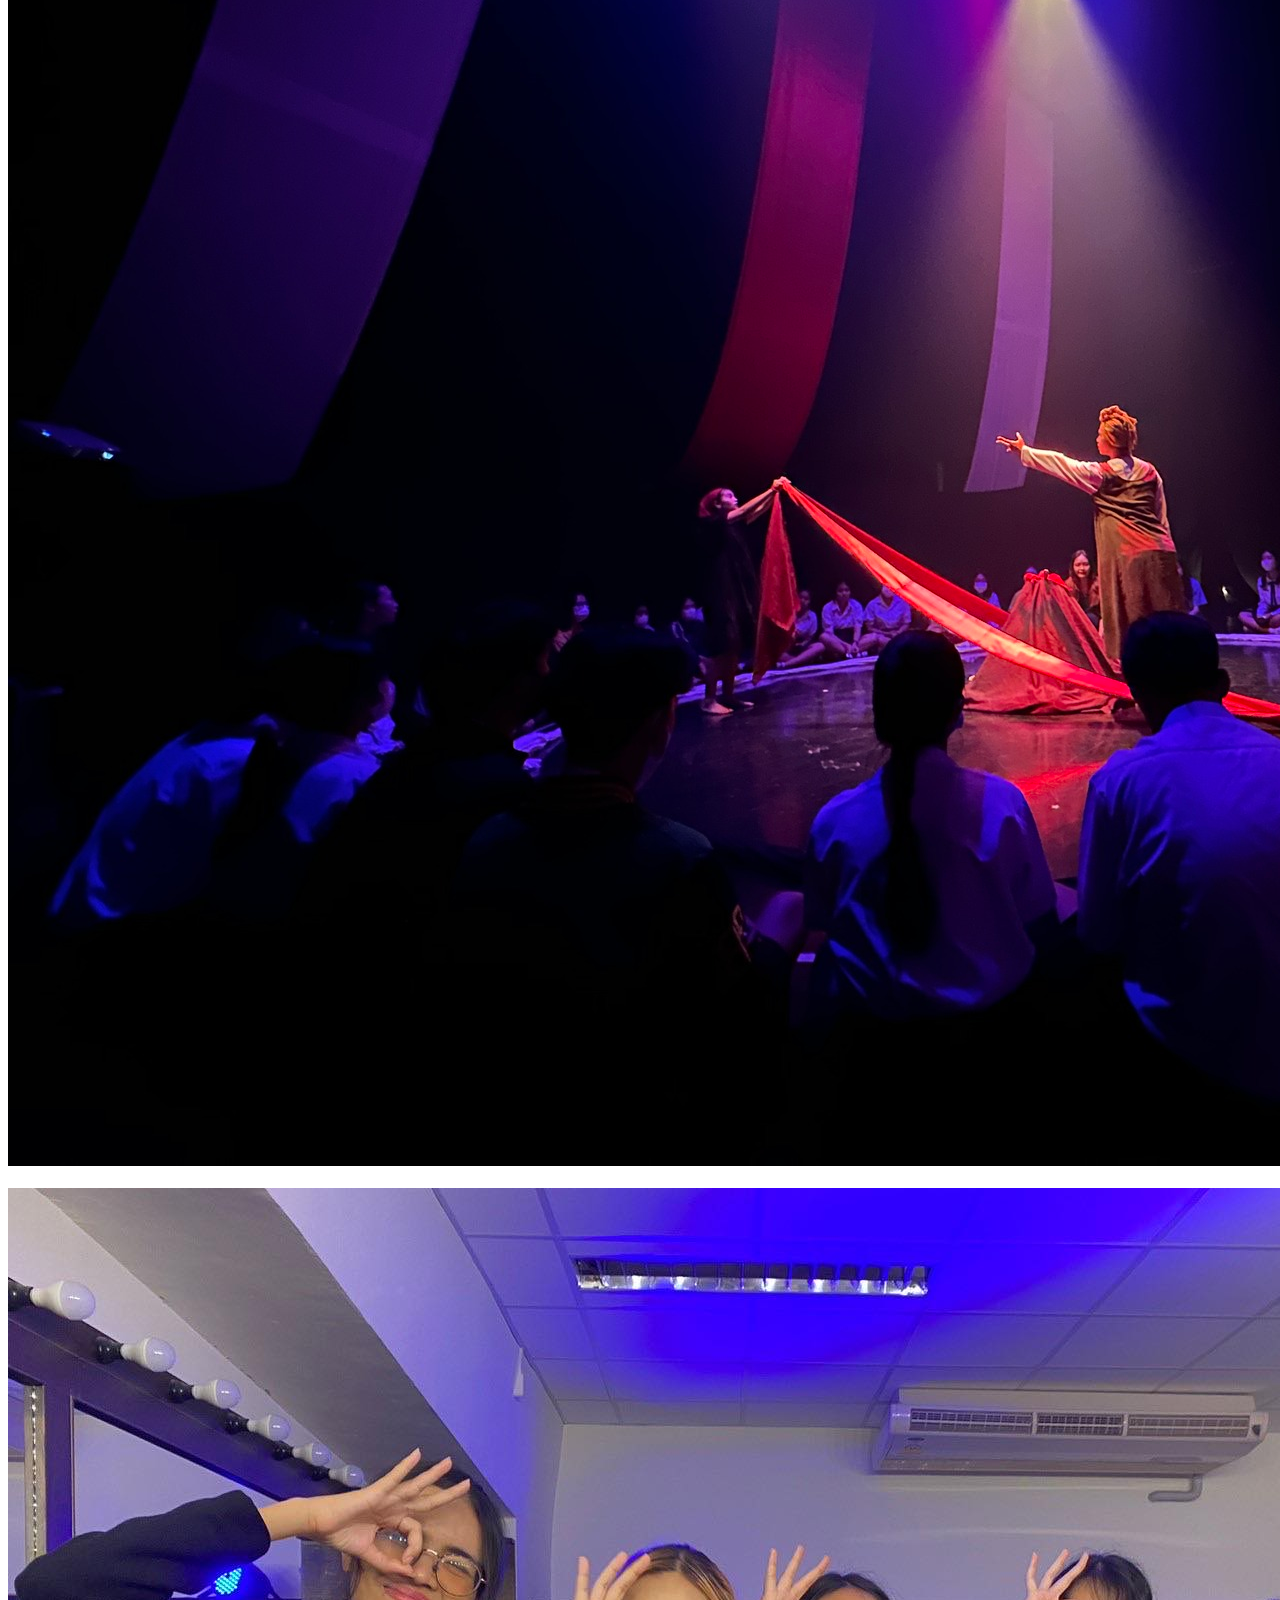
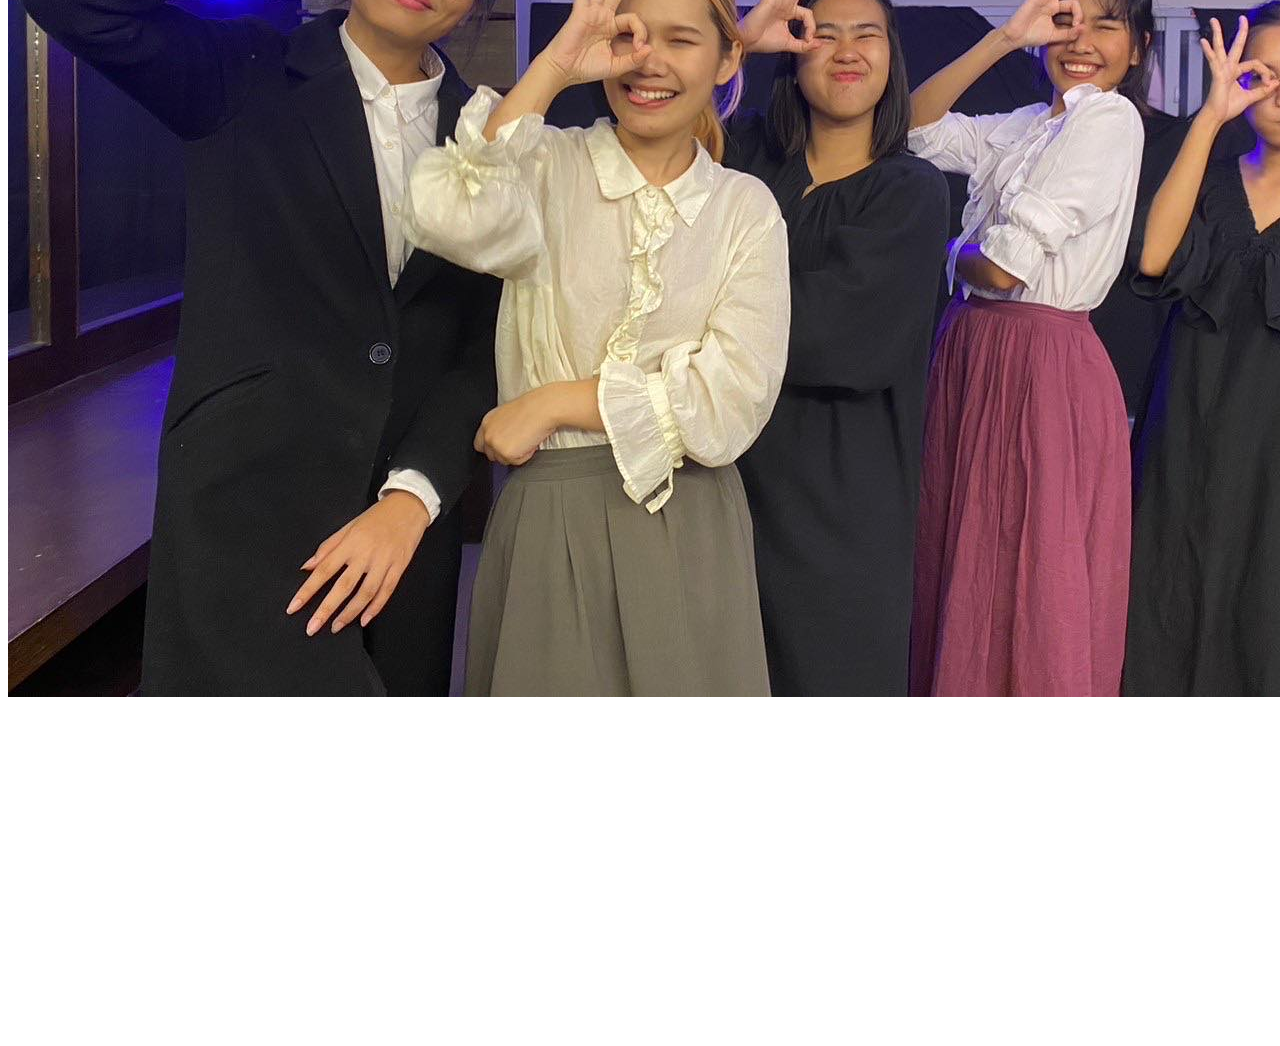
<file: index OP.html>
<!DOCTYPE html>
<html lang="en">
  <head>
    <meta http-equiv="content-type" content="text/html; charset=utf-8">
    <meta name="viewport" content="width=device-width, initial-scale=1">
    <title>Bootstrap demo</title>
    <link href="https://cdn.jsdelivr.net/npm/bootstrap@5.3.2/dist/css/bootstrap.min.css"

      rel="stylesheet" integrity="sha384-T3c6CoIi6uLrA9TneNEoa7RxnatzjcDSCmG1MXxSR1GAsXEV/Dwwykc2MPK8M2HN"

      crossorigin="anonymous">
    <link href="https://fonts.googleapis.com/css2?family=Cormorant+Garamond:wght@500&amp;family=DM+Serif+Display&amp;family=Hind+Madurai&amp;family=Libre+Baskerville:wght@700&amp;family=Nanum+Myeongjo&amp;display=swap"

      rel="stylesheet">
    <link type="text/css" rel="stylesheet" href="style.css">
  </head>
  <body>
    <div class="container">
      <div class="row"> </div>
      <h1 style="text-align: center;">Open House </h1>
      <h4 style="text-align: center;"> Become an actor in the immersive drama
        "Morphee Khrong Mueang" </h4>
      <div class="row"><img src="images/oppp.jpg" class="img-fluid" alt="open"></div>
      <br>
      <div class="row"><img src="images/op.jpg" class="img-fluid" alt="house"></div>
      <br>
      <div class="row"><img src="images/opp.jpg" class="img-fluid" alt="open house"></div>
      <br>
      <div class="row"> <iframe src="https://www.youtube.com/embed/JLBPcusIliM?si=6WzatgruLKBMUa-k"

          title="YouTube video player" allow="accelerometer; autoplay; clipboard-write; encrypted-media; gyroscope; picture-in-picture; web-share"

          allowfullscreen="" height="315" frameborder="0" width="560"></iframe>
      </div>
    </div>
    <script src="https://cdn.jsdelivr.net/npm/bootstrap@5.3.2/dist/js/bootstrap.bundle.min.js"

integrity="sha384-C6RzsynM9kWDrMNeT87bh95OGNyZPhcTNXj1NW7RuBCsyN/o0jlpcV8Qyq46cDfL"

crossorigin="anonymous"></script>
  </body>
</html>
</file>
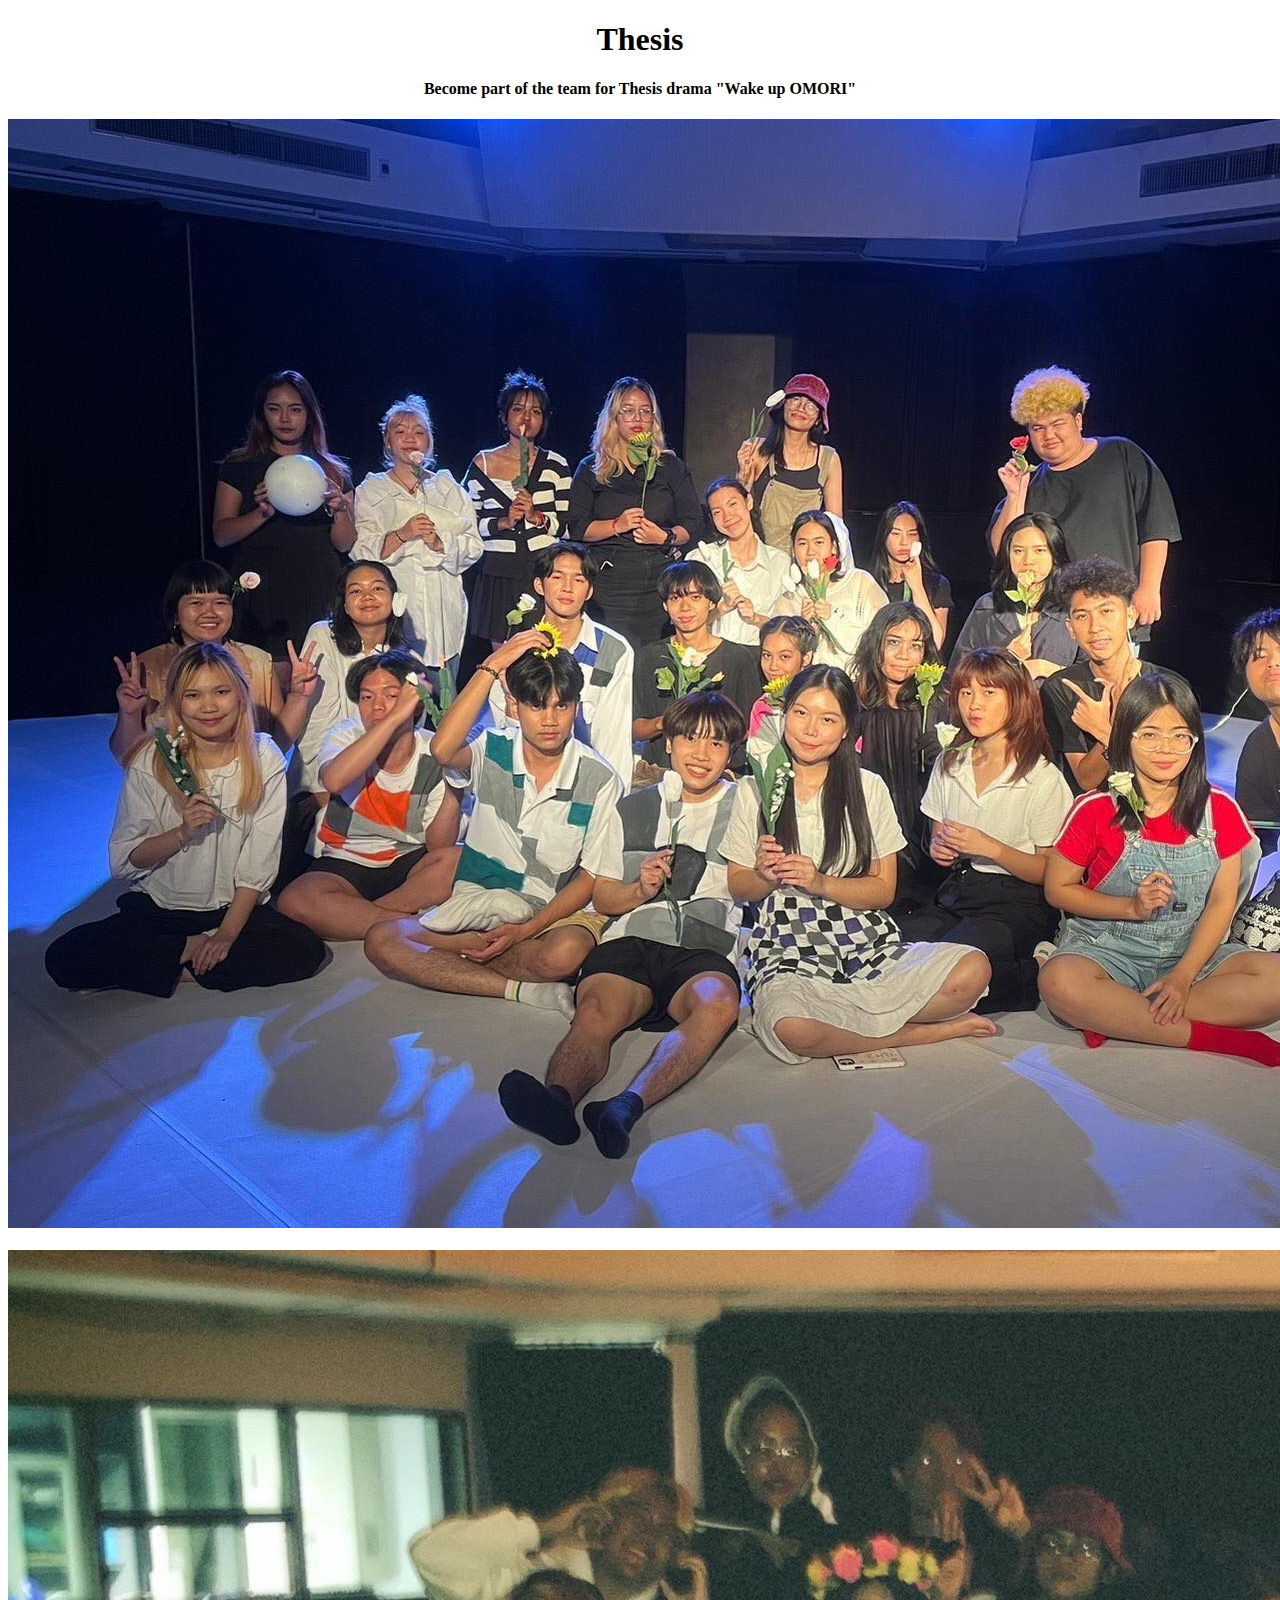
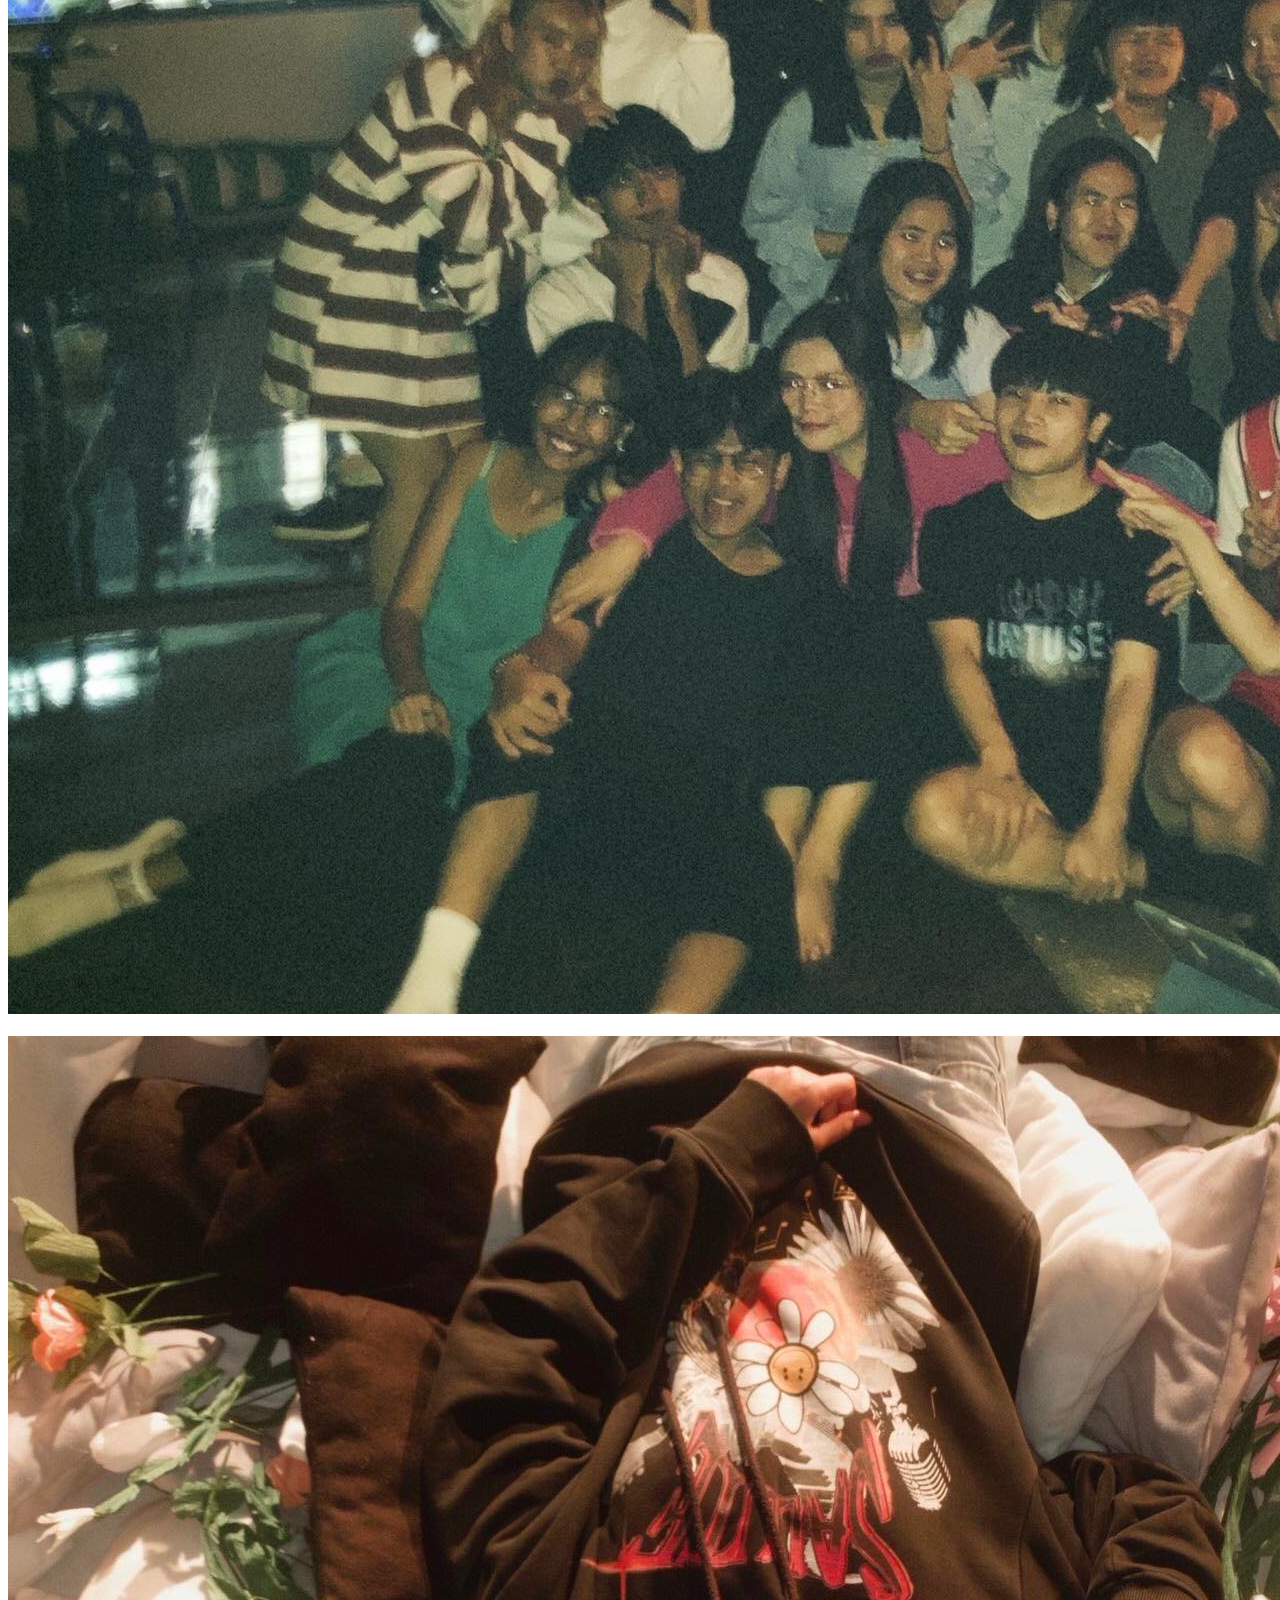
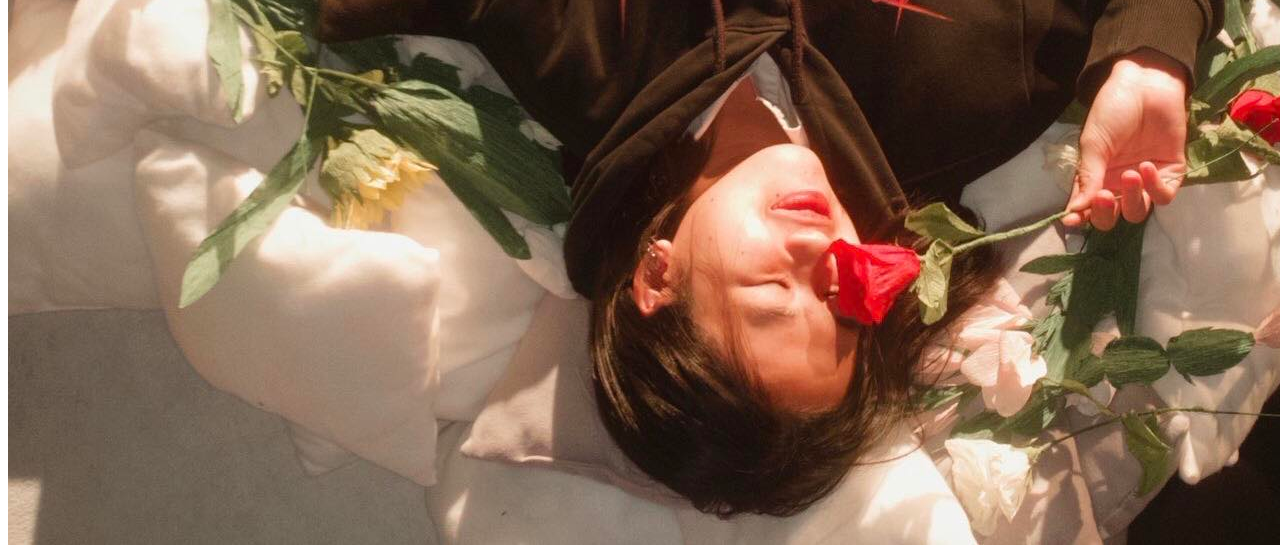
<file: index TS.html>
<!DOCTYPE html>
<html lang="en">
  <head>
    <meta charset="utf-8">
    <meta name="viewport" content="width=device-width, initial-scale=1">
    <title>Bootstrap demo</title>
    <link href="https://cdn.jsdelivr.net/npm/bootstrap@5.3.2/dist/css/bootstrap.min.css"

      rel="stylesheet" integrity="sha384-T3c6CoIi6uLrA9TneNEoa7RxnatzjcDSCmG1MXxSR1GAsXEV/Dwwykc2MPK8M2HN"

      crossorigin="anonymous">
    <link href="https://fonts.googleapis.com/css2?family=Cormorant+Garamond:wght@500&amp;family=DM+Serif+Display&amp;family=Hind+Madurai&amp;family=Libre+Baskerville:wght@700&amp;family=Nanum+Myeongjo&amp;display=swap"

      rel="stylesheet">
    <link type="text/css" rel="stylesheet" href="file:///C:/Zalyn/%E0%B8%9B%E0%B8%B5%203/301%20WEB/resume/style.css">
  </head>
  <body>
    <div class="container">
      <div class="row"> </div>
      <h1 style="text-align: center;"> Thesis </h1>
      <h4 style="text-align: center;"> Become part of the team for Thesis drama
        "Wake up OMORI" </h4>
      <div class="row"><img src="images/wake.jpg" class="img-fluid" alt="wake"></div>
      <br>
      <div class="row"><img src="images/up.jpg" class="img-fluid" alt="up"></div>
      <br>
      <div class="row"><img src="images/OMORI.jpg" class="img-fluid" alt="OMORI"></div>
    </div>
    <script src="https://cdn.jsdelivr.net/npm/bootstrap@5.3.2/dist/js/bootstrap.bundle.min.js"

integrity="sha384-C6RzsynM9kWDrMNeT87bh95OGNyZPhcTNXj1NW7RuBCsyN/o0jlpcV8Qyq46cDfL"

crossorigin="anonymous"></script>
  </body>
</html>
</file>
<file: style.css>
.my-bg{background-color:#4F4F4F}

h1{
font-family: 'DM Serif Display', serif;
}

h3{
font-family: 'Libre Baskerville', serif;
}

h4{
font-family: 'Cormorant Garamond', serif;
}

h5{
font-family: 'Nanum Myeongjo', serif;
}

h6{
font-family: 'Hind Madurai', sans-serif;
}
</file>
